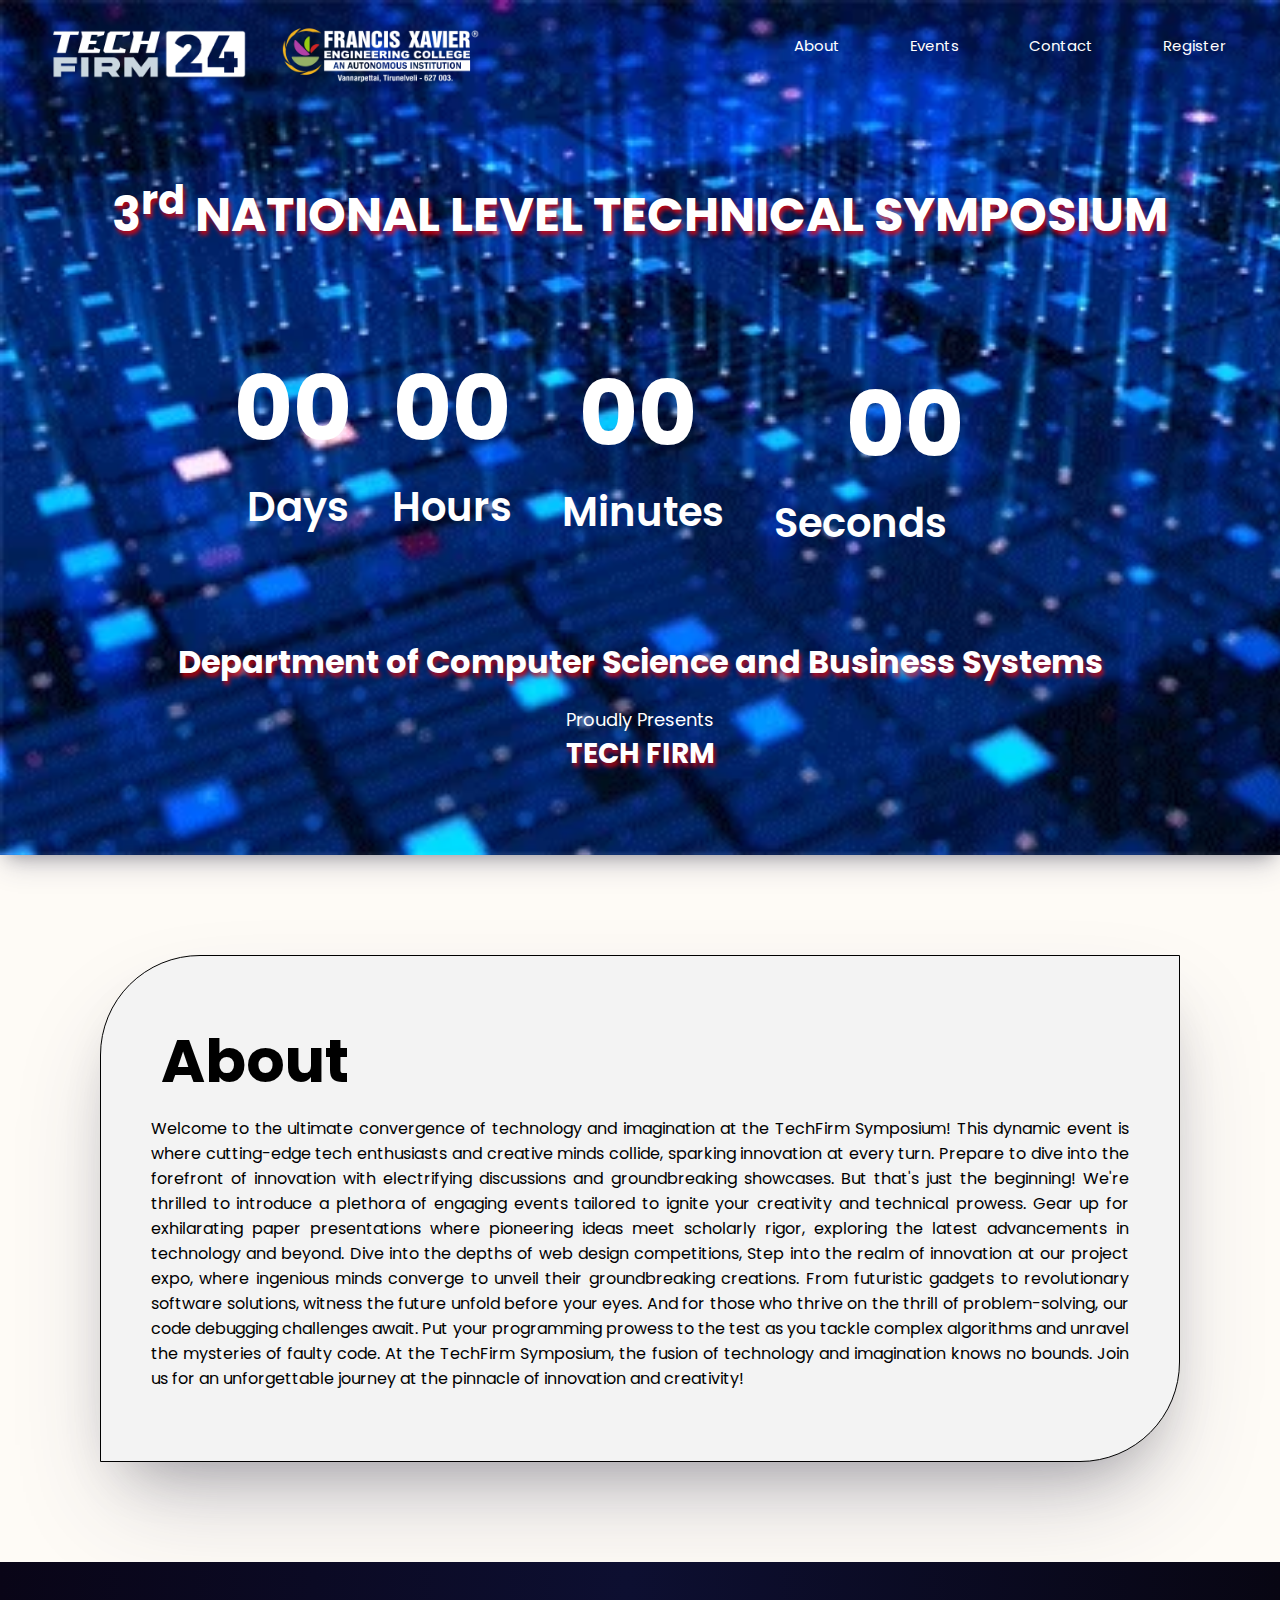
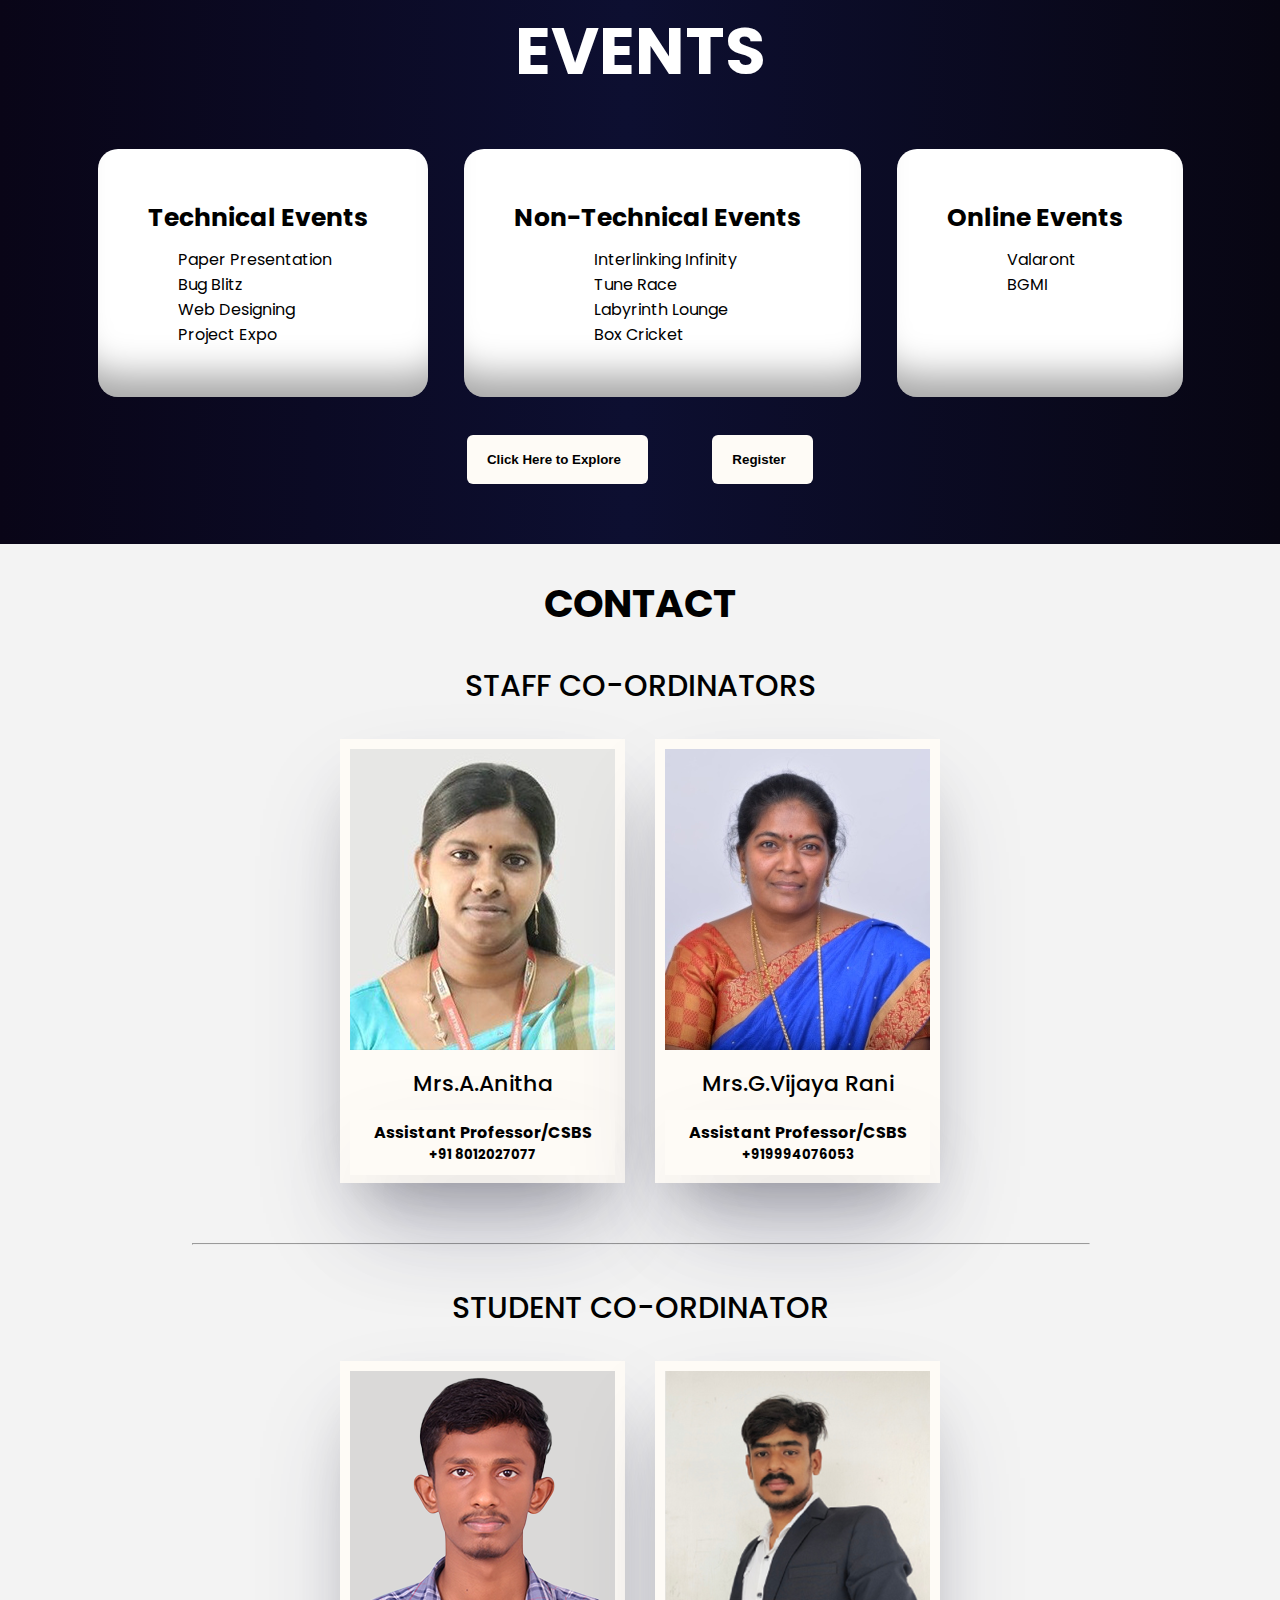
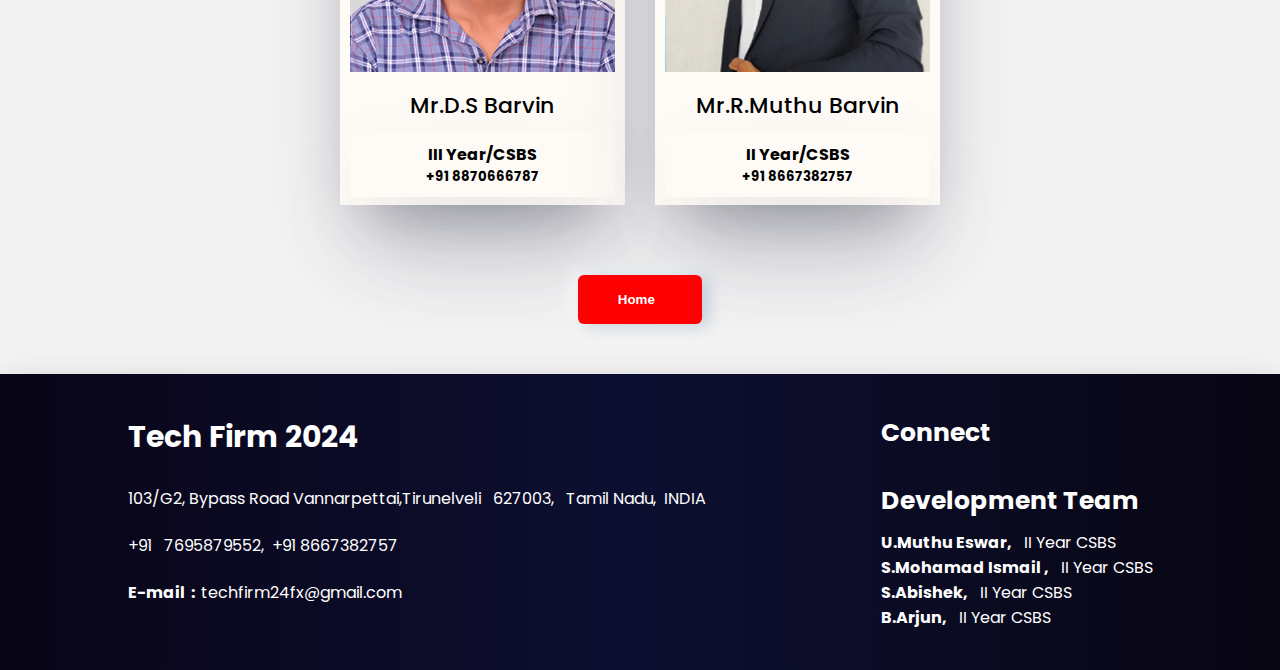
<file: Tech/index.html>
<!DOCTYPE html>
<html lang="en">

<head>
    <meta charset="UTF-8">
    <meta name="viewport" content="width=device-width, initial-scale=1.0">
    <title>TechFirm 24</title>
    <link rel="stylesheet" href="style.css">

    <!--Poppins Link-->
    <link rel="preconnect" href="https://fonts.googleapis.com">
    <link rel="preconnect" href="https://fonts.gstatic.com" crossorigin>
    <link
        href="https://fonts.googleapis.com/css2?family=Poppins:ital,wght@0,100;0,200;0,300;0,400;0,500;0,600;0,700;0,800;0,900;1,100;1,200;1,300;1,400;1,500;1,600;1,700;1,800;1,900&display=swap"
        rel="stylesheet">
    <!--Font cdn Link-->
    <link rel="stylesheet" href="https://cdnjs.cloudflare.com/ajax/libs/font-awesome/6.5.1/css/all.min.css"
        integrity="sha512-DTOQO9RWCH3ppGqcWaEA1BIZOC6xxalwEsw9c2QQeAIftl+Vegovlnee1c9QX4TctnWMn13TZye+giMm8e2LwA=="
        crossorigin="anonymous" referrerpolicy="no-referrer" />

    <link rel="icon" href="Images/Icon.png">

    <!--Aos-->
    <link href="https://unpkg.com/aos@2.3.1/dist/aos.css" rel="stylesheet">

</head>

<body>
    <section class="headpart" id="ss">
        <nav class="navbar">
            <div>
                <img class="logo" src="Images/TF Small 150x42.png" alt="fxlogo">

                <img class="logo" src="Images/FXECSmall.png" alt="fxlogo">
            </div>
            <div class="indexes">
                <p><a href="#section1">About</a></p>
                <p><a href="#section2">Events</a></p>
                <p><a href="#section3">Contact</a></p>
                <p><a href="register.html">Register</a></p>
            </div>
            <div class="menu" onclick="op()">
                <p><i class="fa-solid fa-bars"></i></p>
            </div>
        </nav>
        <section class="side" onclick="clos()">
            <div class="xbar" onclick="clos()">
                <p id="x"><i class="fa-solid fa-xmark"></i></p>
            </div>
            <div class="side-index">

                <p><a href="#">Home</a></p>
                <p><a href="#section1">About</a></p>
                <p><a href="#section2">Events</a></p>
                <p><a href="#section3">Contact</a></p>
                <p id="new"><a href="register.html">Register</a></p>

            </div>

        </section>

        <section class="part2">
            <div class="tit">
                <h1>3<sup>rd</sup> NATIONAL LEVEL TECHNICAL SYMPOSIUM</h1>
            </div>
            <div class="launch_time">
                <div class="sub">
                    <p id="days">00</p>
                    <span>&nbsp;Days</span>
                </div>
                <div class="sub">
                    <p id="hours">00</p>
                    <span>Hours</span>
                </div>
                <div class="sub">
                    <p id="minutes">00</p>
                    <span> &nbsp;Minutes</span>
                </div>
                <div class="sub">
                    <p id="seconds">00</p>
                    <span>&nbsp;Seconds</span>
                            
                </div>
            </div><br>

            <div class="mention">

                <h1 id="mains">Department of Computer Science and Business Systems</h1>
                <p>Proudly Presents</p>
                <h1 id="main">TECH FIRM</h1>
            </div>
        </section>
    </section>

    <section class="About" id="section1">
        <div class="for_abt">
            <h1>About</h1>
            <p>Welcome to the ultimate convergence of technology and imagination at the TechFirm Symposium! This dynamic
                event is
                where cutting-edge tech enthusiasts and creative minds collide, sparking innovation at every turn.
                Prepare to dive
                into the forefront of innovation with electrifying discussions and groundbreaking showcases. But that's
                just the
                beginning! We're thrilled to introduce a plethora of engaging events tailored to ignite your creativity
                and technical
                prowess. Gear up for exhilarating paper presentations where pioneering ideas meet scholarly rigor,
                exploring the
                latest advancements in technology and beyond. Dive into the depths of web design competitions, Step into
                the
                realm of innovation at our project expo, where ingenious minds converge to unveil their groundbreaking
                creations.
                From futuristic gadgets to revolutionary software solutions, witness the future unfold before your eyes.
                And for
                those who thrive on the thrill of problem-solving, our code debugging challenges await. Put your
                programming prowess
                to the test as you tackle complex algorithms and unravel the mysteries of faulty code. At the TechFirm
                Symposium,
                the fusion of technology and imagination knows no bounds. Join us for an unforgettable journey at the
                pinnacle of
                innovation and creativity!</p>
        </div>

    </section>

    <section class="dum" id="section2">
        <div class="evnt">
            <h1>EVENTS</h1>
        </div>
        <section class="part3">
            <div class="tech">
                <h1>Technical Events &nbsp;<i class="fa-solid fa-microchip"></i></h1>
                <p>Paper Presentation</p>
                <p>Bug Blitz</p>
                <p>Web Designing</p>
                <p>Project Expo</p>
            </div>
            <div class="non-tech">
                <h1> Non-Technical Events &nbsp;<i class="fa-solid fa-music"></i></h1>
                <p>Interlinking Infinity</p>
                <p>Tune Race</p>
                <p>Labyrinth Lounge</p>
                <p>Box Cricket</p>
            </div>
            <div class="online">
                <h1>Online Events &nbsp;<i class="fa-solid fa-gamepad"></i></h1>
                <p>Valaront</p>
                <p>BGMI</p>
                <p> &nbsp;</p>
                <p> &nbsp;</p>


            </div>
        </section>
        <div class="btn2">
            <a href="event.html"><button class="b">Click Here to Explore &nbsp;<i
                        class="fa-solid fa-arrow-right"></i></button></a>
            <a href="register.html"> <button class="bb">Register &nbsp;<i
                        class="fa-solid fa-arrow-right"></i></button></a>
        </div>




    </section>
    <section class="contact" id="section3">
        <h1>CONTACT</h1>
        <h2>STAFF CO-ORDINATORS</h2>
        <div class="staff">
            <div class="anitha_mam">
                <img src="Images/anitha.png" alt="Mam1">
                <h2>Mrs.A.Anitha</h2>
                <div>
                    <h4>Assistant Professor/CSBS</h4>
                    <h5>+91 8012027077</h5>
                </div>
            </div>
            <div class="vj_mam">
                <img src="Images/vijayarani.jpeg" alt="Mam2">
                <h2>Mrs.G.Vijaya Rani </h2>
                <div>
                    <h4>Assistant Professor/CSBS</h4>
                    <h5>+919994076053</h5>
                </div>
            </div>
        </div>
        <hr>
        <div class="std">
            <h2>STUDENT CO-ORDINATOR</h2>
        </div>
        <div class="staffs">
            <div class="anitha_mam">
                <img src="Images/barvin ds cropped.png" alt="Senior">
                <h2>Mr.D.S Barvin</h2>
                <div>
                    <h4>III Year/CSBS</h4>
                    <h5>+91 8870666787</h5>
                </div>
            </div>
            <div class="vj_mam">
                <img src="Images/barvin cropped.png" alt="barvin">
                <h2>Mr.R.Muthu Barvin </h2>
                <div>
                    <h4>II Year/CSBS</h4>
                    <h5>+91 8667382757</h5>
                </div>
            </div>
        </div>

    </section>
    <div class="btn3 " style="background-color: rgb(243, 243, 243);">
        <a href="#ss"> <button class="b" type="button">Home&nbsp;&nbsp;<i class="fa-solid fa-arrow-up"></i></button></a>

    </div>

    <footer>

        <section class="foot">
            <div class="loc">
                <h2>Tech Firm 2024</h2>
                <div>
                    <p class="ww"><i class="fa-solid fa-location-dot"></i></p>
                    <p class="ww">103/G2,&nbsp;Bypass Road Vannarpettai,Tirunelveli &nbsp; 627003, &nbsp; Tamil Nadu,
                        &nbsp;INDIA </p>
                </div>
                <div>
                    <p class="ww"><i class="fa-solid fa-phone"></i></p>
                    <p class="ww">+91 &nbsp; 7695879552,&nbsp; +91&nbsp;8667382757</p>
                </div>
                <div>
                    <p class="ww"><i class="fa-solid fa-envelope"></i></p>
                    <p class="ww"><strong>E-mail &nbsp;: &nbsp;</strong>techfirm24fx@gmail.com</p>
                </div>
            </div>
            <div class="follow">
                <h3>Connect</h3>
                <div class="fme">
                    <div>
                        <p><a href="https://discord.gg/RhN64DMdXB" target="_blank" class="ee"><i
                                    class="fa-brands fa-discord"></i></a></p>
                    </div>
                    <div>
                        <p><a href="https://www.instagram.com/tech_firm_2k24/" target="_blank" class="ee"><i
                                    class="fa-brands fa-instagram"></i></a></p>
                    </div>

                </div>
                <div class="dp_team">
                    <h3>Development Team &nbsp; <i class="fa-solid fa-people-group"></i></h3>
                    <p><strong>U.Muthu Eswar,</strong> &nbsp; II Year CSBS</p>
                    <p><strong>S.Mohamad Ismail ,</strong> &nbsp; II Year CSBS</p>
                    <p><strong>S.Abishek,</strong> &nbsp; II Year CSBS</p>
                    <p><strong>B.Arjun,</strong> &nbsp; II Year CSBS</p>
                </div>
            </div>


        </section>
    </footer>













    <script src="jscript.js"></script>
    <script src="https://unpkg.com/aos@2.3.1/dist/aos.js"></script>
    <script>
        AOS.init();
    </script>
    <script>
        document.querySelectorAll('a[href^="#"]').forEach(anchor => {
            anchor.addEventListener('click', function (e) {
                e.preventDefault();

                const targetId = this.getAttribute('href').substring(1);
                const targetElement = document.getElementById(targetId);

                window.scrollTo({
                    top: targetElement.offsetTop,
                    behavior: 'smooth'

                });
            });
        });
    </script>

</body>

</html>
</file>
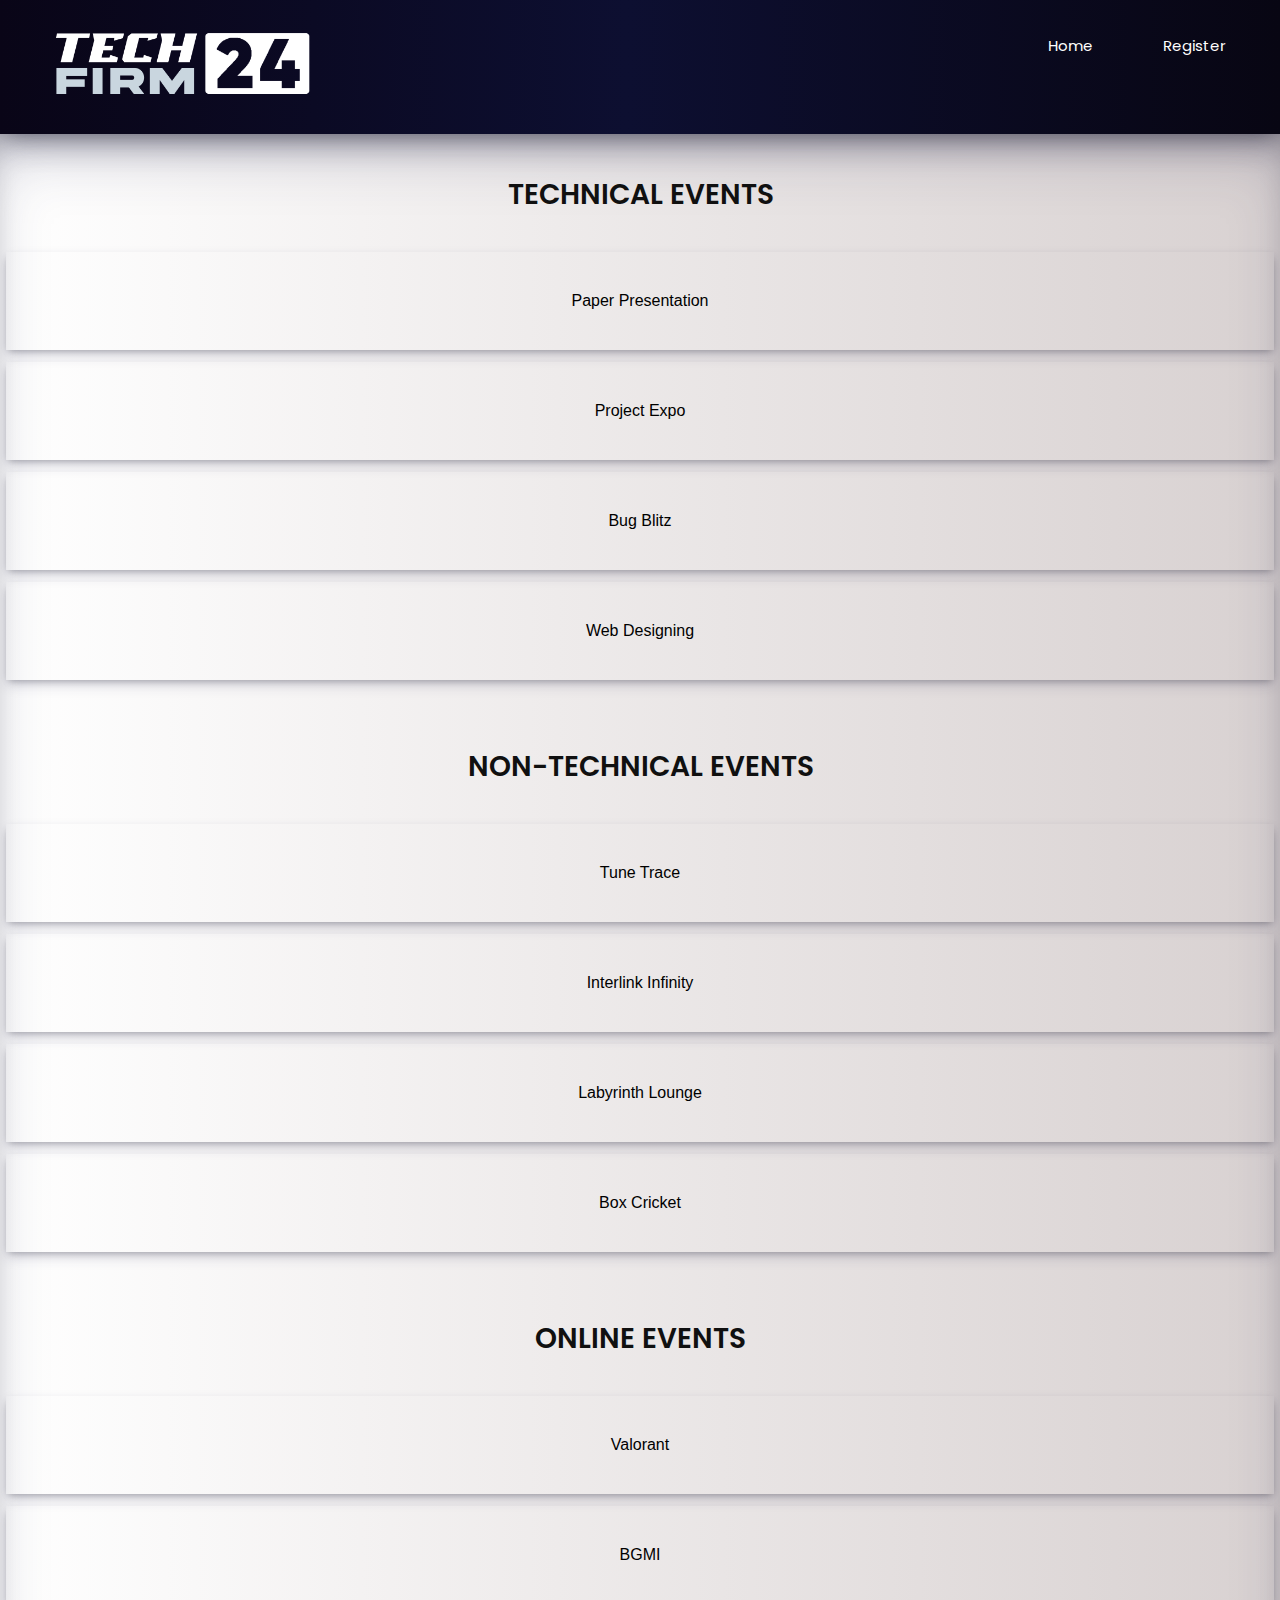
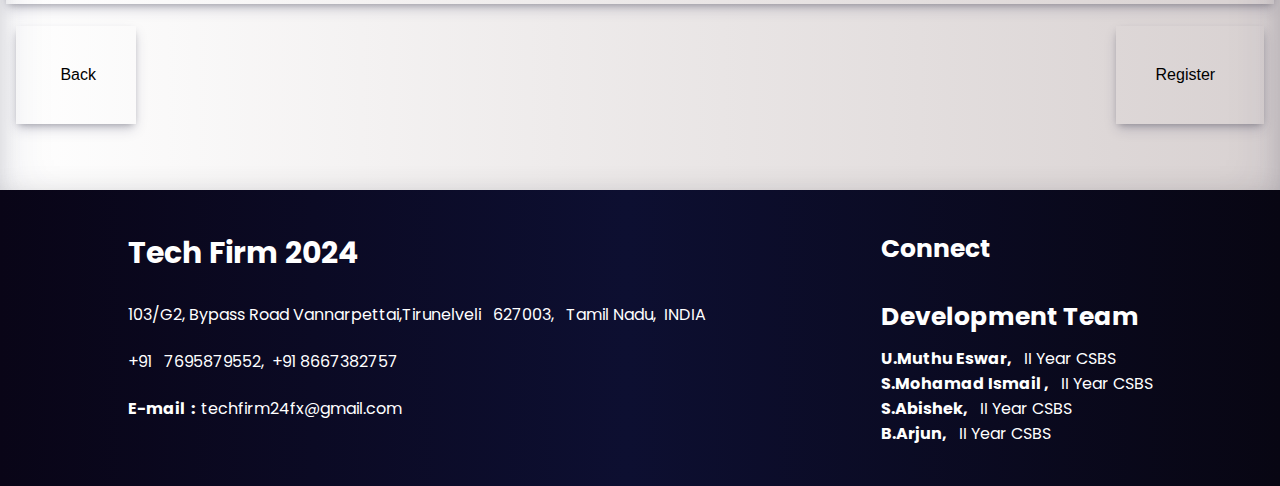
<file: Tech/event.html>
<!DOCTYPE html>
<html lang="en">

<head>
    <meta charset="UTF-8">
    <meta name="viewport" content="width=device-width, initial-scale=1.0">
    <title>TechFirm 24</title>
    <link rel="stylesheet" href="estyle.css">

    <!--Poppins Link-->
    <link rel="preconnect" href="https://fonts.googleapis.com">
    <link rel="preconnect" href="https://fonts.gstatic.com" crossorigin>
    <link
        href="https://fonts.googleapis.com/css2?family=Poppins:ital,wght@0,100;0,200;0,300;0,400;0,500;0,600;0,700;0,800;0,900;1,100;1,200;1,300;1,400;1,500;1,600;1,700;1,800;1,900&display=swap"
        rel="stylesheet">
    <!--Font cdn Link-->
    <link rel="stylesheet" href="https://cdnjs.cloudflare.com/ajax/libs/font-awesome/6.5.1/css/all.min.css"
        integrity="sha512-DTOQO9RWCH3ppGqcWaEA1BIZOC6xxalwEsw9c2QQeAIftl+Vegovlnee1c9QX4TctnWMn13TZye+giMm8e2LwA=="
        crossorigin="anonymous" referrerpolicy="no-referrer" />

    <link rel="icon" href="Images/Icon.png">

    <!--Aos-->
    <link href="https://unpkg.com/aos@2.3.1/dist/aos.css" rel="stylesheet">

</head>

<body>
    <section class="headpart">
        <nav class="navbar">
            <div>
                <img class="logo" src="Images/TF Small 150x42.png" alt="fxlogo">
            </div>
            <div class="indexes">
                <p><a href="index.html">Home</a></p>
            
          
           
                <p><a href="register.html">Register</a></p>
            </div>
            <div class="menu" onclick="op()">
                <p><i class="fa-solid fa-bars"></i></p>
            </div>
        </nav>
        <section class="side" onclick="clos()">
            <div class="xbar" onclick="clos()">
                <p id="x"><i class="fa-solid fa-xmark"></i></p>
            </div>
            <div class="side-index">

                <p><a href="index.html">Home</a></p>
         
           
                <p id="new"><a href="register.html">Register</a></p>

            </div>
        </section>
        
    </section>
    <section>
        <div class="popup">
          <div class="content">
            <div class="popup-close-btn">&times;</div>
            <h1></h1>
            <p></p>
            <br>
            <ol></ol>
            <br>
            
            <ul></ul>
          </div>
      
        </div>
        <div class="sa">
        <div class="center">
          <div class="event_type">
            <a> TECHNICAL EVENTS</a>
          </div>
          <button class="popup-open-btn"> Paper Presentation </button>
          <button class="popup-open-btn"> Project Expo </button>
          <button class="popup-open-btn"> Bug Blitz </button>
          <button class="popup-open-btn"> Web Designing </button>
          <br>
          <br>
          <div class="event_type">
            <a> NON-TECHNICAL EVENTS</a>
          </div>
          <button class="popup-open-btn"> Tune Trace</button>
          <button class="popup-open-btn"> Interlink Infinity </button>
          <button class="popup-open-btn"> Labyrinth Lounge </button>
          <button class="popup-open-btn"> Box Cricket </button>
          <br>
          <br>
          <div class="event_type">
            <a> ONLINE EVENTS</a>
          </div>
          <button class="popup-open-btn"> Valorant</button>
          <button class="popup-open-btn"> BGMI </button>
          <div class="eventnav">
          <a href="index.html"> <button class="ex"> <i class="fa-solid fa-arrow-left"></i>&nbsp;Back</button></a>
          <a href="register.html"> <button class="bb">Register &nbsp;<i class="fa-solid fa-arrow-right"></i></button></a>
        </div>
        </div></div>
        
      
      </section>


      <footer>

        <section class="foot">
            <div class="loc">
                <h2>Tech Firm 2024</h2>
                <div>
                    <p class="ww"><i class="fa-solid fa-location-dot"></i></p>
                    <p class="ww">103/G2,&nbsp;Bypass Road Vannarpettai,Tirunelveli &nbsp; 627003, &nbsp; Tamil Nadu,
                        &nbsp;INDIA </p>
                </div>
                <div>
                    <p class="ww"><i class="fa-solid fa-phone"></i></p>
                    <p class="ww">+91 &nbsp; 7695879552,&nbsp; +91&nbsp;8667382757</p>
                </div>
                <div>
                    <p class="ww"><i class="fa-solid fa-envelope"></i></p>
                    <p class="ww"><strong>E-mail &nbsp;: &nbsp;</strong>techfirm24fx@gmail.com</p>
                </div>
            </div>
            <div class="follow">
                <h3>Connect</h3>
                <div class="fme">
                    <div>
                        <p><a href="https://discord.gg/RhN64DMdXB" target="_blank" class="ee"><i
                                    class="fa-brands fa-discord"></i></a></p>
                    </div>
                    <div>
                        <p><a href="https://www.instagram.com/tech_firm_2k24/" target="_blank" class="ee"><i
                                    class="fa-brands fa-instagram"></i></a></p>
                    </div>

                </div>
                <div class="dp_team">
                    <h3>Development Team &nbsp; <i class="fa-solid fa-people-group"></i></h3>
                    <p><strong>U.Muthu Eswar,</strong> &nbsp; II Year CSBS</p>
                    <p><strong>S.Mohamad Ismail ,</strong> &nbsp; II Year CSBS</p>
                    <p><strong>S.Abishek,</strong> &nbsp; II Year CSBS</p>
                    <p><strong>B.Arjun,</strong> &nbsp; II Year CSBS</p>
                </div>
            </div>


        </section>
    </footer>











<script>
    var a = document.querySelector(".side")

function op(){
    console.log("A")
    a.style.left="0%"
}
function clos(){
    a.style.left='-53%'
}
document.addEventListener("DOMContentLoaded", function() {
    const buttons = document.querySelectorAll(".popup-open-btn");
  
    const data = [
      {
        title: "Paper Presentation",
        description: "Get ready to embark on a journey where the pulse of technology beats at its strongest, we have listed few topics for reference, but you're free to choose any topics related to computer science!",
        topics: "Distributed Computing, Generative AI, Internet Of Things, Natural Language Processing, Robotics, Cloud Based Applications",
        topics2: "Not limited to the above topics, Maximum of 2 members per team."
      },
      {
        title: "Project Expo",
        description: "Welcome to the heart of innovation! We proudly presents the Project Expo of Tech Firm, a showcase of cutting-edge projects that redefine the boundaries of technology. Join us in exploring a world where innovation meets real-world solutions.",
        topics: "",
        topics2: "Maximum of 2 members per team,Five minutes will be given for each to present their project to the jury, Working model or a product should be shown."
      },
      {
        title: "Bug Blitz",
        description: "Join Bug Blitz to become a bug-hunting expert! It's a fun challenge for all skill levels—whether you're a coding pro or just starting. Hunt for bugs, learn cool tricks, win prizes, and meet fellow coding enthusiasts.",
        topics: "C Programming, Python",
        topics2: "Adhere to the specified language for the challenge,Use provided codebase or problem statement,External resources other than provided materials are not allowed,Challenge has a time limit of 35 mins."
      }
      ,
      {
        title: "Web Designing",
        description: "Calling all web design enthusiasts! we are thrilled to welcome you all to the Web Design Challenge, where creativity meets technology. Get ready to showcase your skills.",
        topics: "HTML, CSS, JAVASCRIPT",
        topics2: "Maximum of 2 members per team,External resources other than provided materials are not allowed,Challenge has a time limit of 1 Hour."
      }
      ,
      {
        title: "Tune Trace",
        description: "Tune Trace is a fun filled event in TECHFIRM'24. This event is all about music. All music lovers are warmly welcomed to this event in TECHFIRM'24. Tune Trace is all about finding songs with the help of background music.",
        topics: "",
        topics2: "Maximum of 2 members per team,  Background music will be played,You have to find the initial lyrics of the song."
      }
      ,
      {
        title: "Interlink Infinity",
        description: "Explore INTERLINK INFINITY, a cool Connections Game that's not like your usual games. It's all about strategy, discovery, and making awesome connections. Dive in for a fun and brainy gaming experience!",
        topics: "",
        topics2: "Maximum of 2 members per team, Collections of images will be given as clues, You have to connect the clues and find the right word."
      }
      ,
      {
        title: "Labyrinth Lounge",
        description: "Are you ready to hunt the treasure?, the go-to spot for fun puzzles, quizzes, Sudoku, and more! Get ready for a journey that challenges your brain, tests your smarts, and rewards your cleverness.",
        topics: "",
        topics2: "Maximum of 2 members per team, Hint about the treasure will be given,you're not allowed to refer anyone on the campus about the clues."
      }
      ,
      {
        title: "Box Cricket",
        description: "Box Cricket offers an electrifying twist to the traditional game of cricket, blending the excitement of the sport with the strategic intensity of solo play.",
        topics: "",
        topics2: "Solo, One Pitch out, The ball should not leave the restricted area, 3 misses and you're out."
      }
      ,
      {
        title: "Valorant",
        description: "FPS Tactical Shooter by Riot Games, doesn't matter if you're in plastic rank or radiant, all are welcomed you can bring your own team or use our discord server to find team mates.",
        topics: "First Place Prize : 800, Second PLace Prize : 400 , Most Kills Prize : 200",
        topics2: "Registration Fee: 200 Per Team, The team leader must join the discord server,https://discord.gg/RhN64DMdXB, There will be waiting time of 10 mins after the scheduled time, All matches will be eliminators, 22 March - Qualifiers, 23 March - Semi-Finals | Finals , Match schedule will be sent to the respective leaders, Mostly after evening 6 PM,Note : Online events have separate registration forms, Contact : 7695879552 "
      }
      ,
      {
        title: "BGMI",
        description: "",
        topics: "First Place Prize : 300, Second PLace Prize : 200 , Most Kills Prize : 100",
        topics2: "Registration Fee: 40 Per Team,Duo Classic Match, Room Code and Password will be given through Whatsapp group, Erangel, Note : Online events have separate registration forms,Contact : 7695879552."
      }
      
    ];
  
    buttons.forEach((button, index) => {
      button.addEventListener("click", function() {
        const popup = document.querySelector(".popup");
        const content = popup.querySelector(".content");
  
        content.querySelector("h1").textContent = data[index].title;
        content.querySelector("p").textContent = data[index].description;
  
        const topicsList = content.querySelector("ol");
        topicsList.innerHTML = '';
  
        const topics = data[index].topics.split(',');
        if (topics.length > 0 && topics[0] !== "") {
          topics.forEach(topic => {
            const listItem = document.createElement('li');
            listItem.textContent = topic.trim(); 
            topicsList.appendChild(listItem);
          });
        }
  
        const topics1List = content.querySelector("ul");
        topics1List.innerHTML = ''; 
  
        const topics2 = data[index].topics2.split(',');
        if (topics2.length > 0 && topics2[0] !== "") {
          topics2.forEach(topic => { 
            const listItem = document.createElement('li');
            listItem.textContent = topic.trim(); 
            topics1List.appendChild(listItem); 
          });
        }
  
  
        document.body.style.overflow = "hidden";
  
        popup.classList.add("active");
  
        const closeButton = document.querySelector(".popup-close-btn");
        closeButton.textContent = "×";
        closeButton.addEventListener("click", function() {
          popup.classList.remove("active");
  
          document.body.style.overflow = "auto";
        });
      });
    });
  });
  
</script>
</body>

</html>
</file>
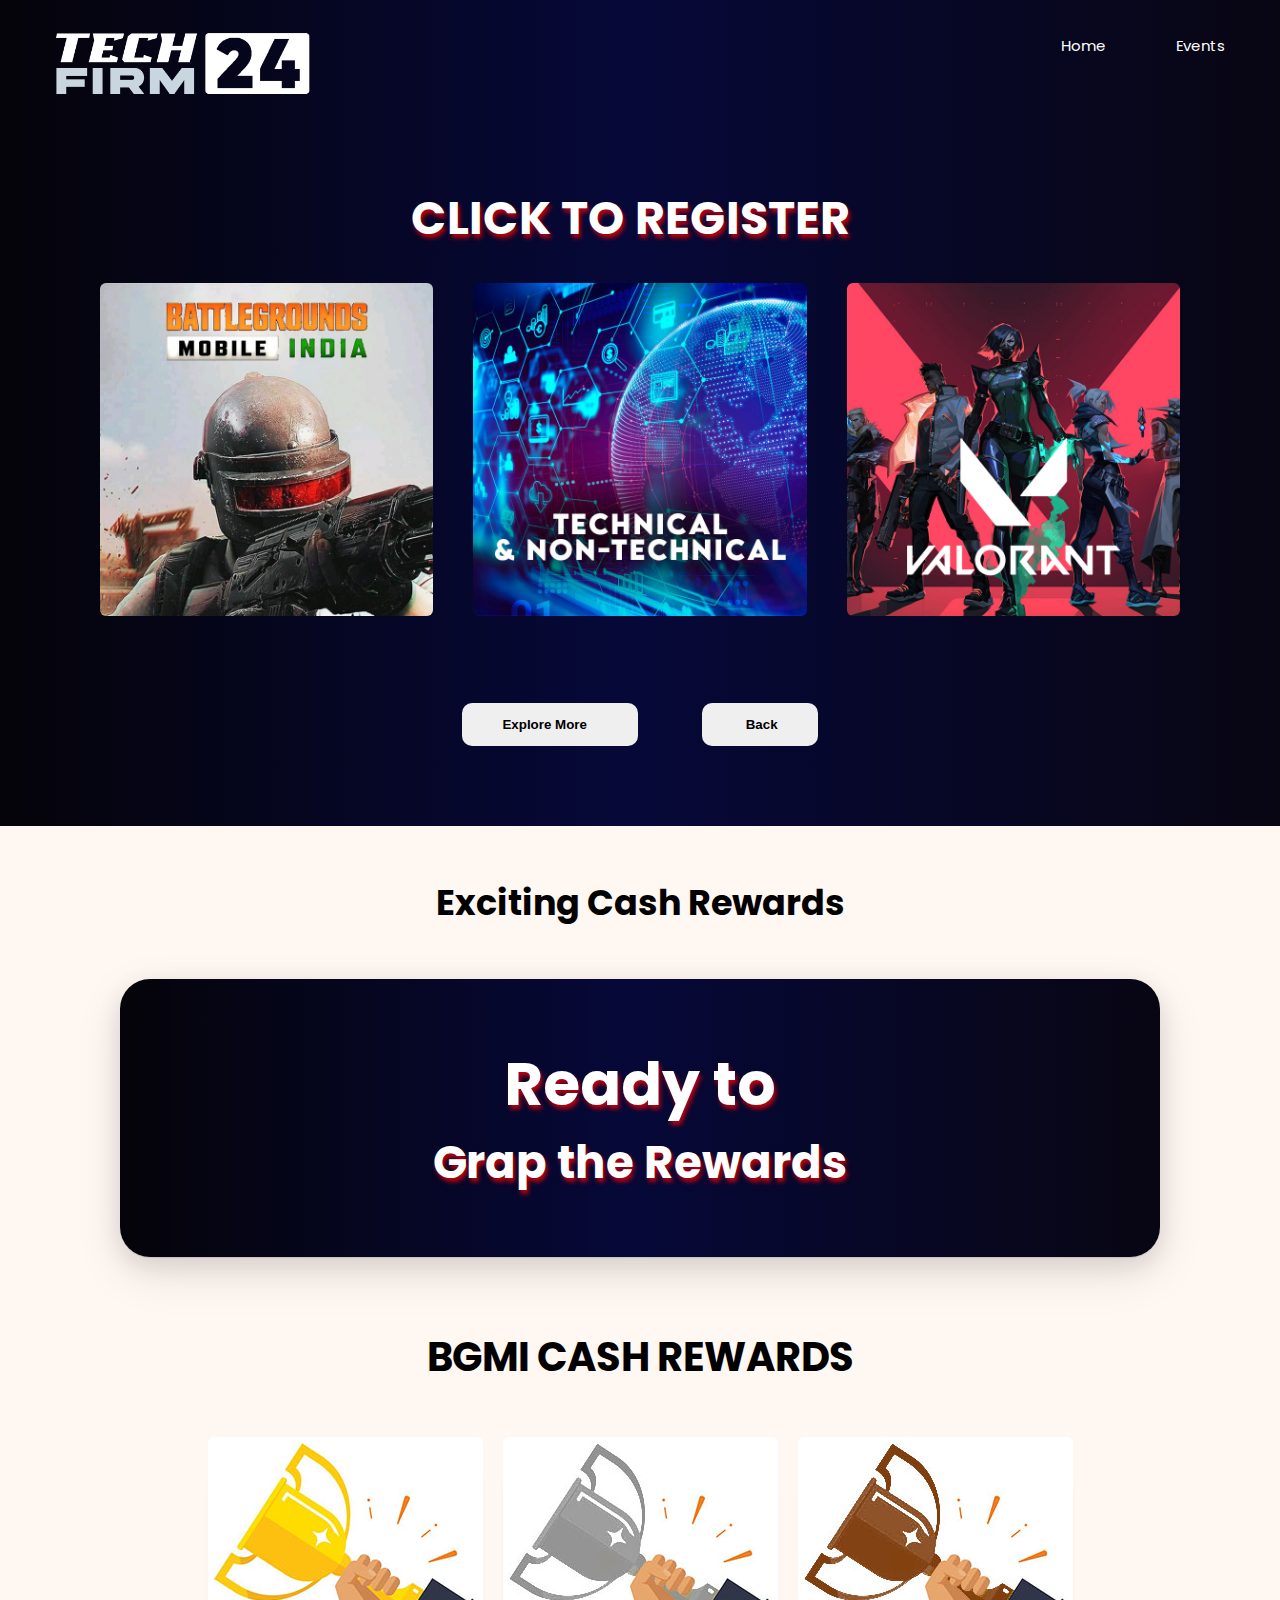
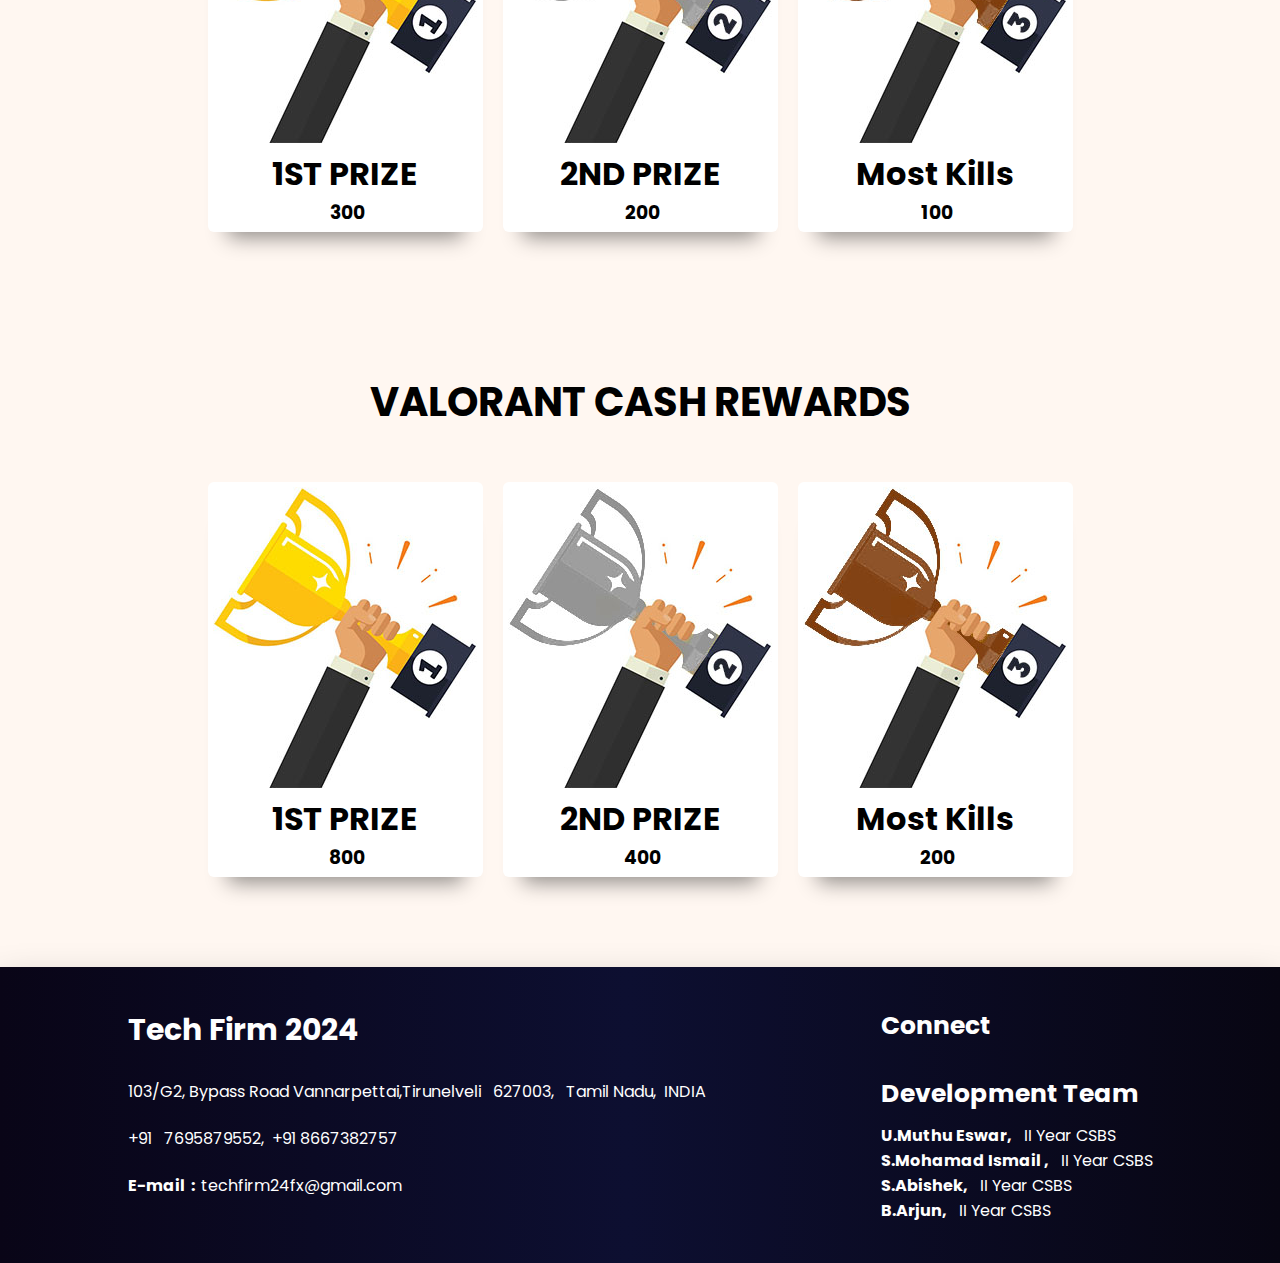
<file: Tech/register.html>
<!DOCTYPE html>
<html lang="en">

<head>
    <meta charset="UTF-8">
    <meta name="viewport" content="width=device-width, initial-scale=1.0">
    <title>TechFirm 24</title>
    <link rel="stylesheet" href="style2.css">

    <!--Poppins Link-->
    <link rel="preconnect" href="https://fonts.googleapis.com">
    <link rel="preconnect" href="https://fonts.gstatic.com" crossorigin>
    <link
        href="https://fonts.googleapis.com/css2?family=Poppins:ital,wght@0,100;0,200;0,300;0,400;0,500;0,600;0,700;0,800;0,900;1,100;1,200;1,300;1,400;1,500;1,600;1,700;1,800;1,900&display=swap"
        rel="stylesheet">
    <!--Font cdn Link-->
    <link rel="stylesheet" href="https://cdnjs.cloudflare.com/ajax/libs/font-awesome/6.5.1/css/all.min.css"
        integrity="sha512-DTOQO9RWCH3ppGqcWaEA1BIZOC6xxalwEsw9c2QQeAIftl+Vegovlnee1c9QX4TctnWMn13TZye+giMm8e2LwA=="
        crossorigin="anonymous" referrerpolicy="no-referrer" />

    <link rel="icon" href="Images/Icon.png">

    <!--Aos-->
    <link href="https://unpkg.com/aos@2.3.1/dist/aos.css" rel="stylesheet">

</head>

<body>
    <section class="headpart">
        <nav class="navbar">
            <div>
                <img class="logo" src="Images/TF Small 150x42.png" alt="logo">
            </div>
            <div class="indexes">
                <p><a href="index.html">Home</a></p>
                <p><a href="event.html">Events</a></p>
             
            </div>
            <div class="menu" onclick="op()">
                <p><i class="fa-solid fa-bars"></i></p>
            </div>
        </nav>
        <section class="side" onclick="clos()">
            <div class="xbar" onclick="clos()">
                <p id="x"><i class="fa-solid fa-xmark"></i></p>
            </div>
            <div class="side-index">

                <p><a href="index.html">Home</a></p>
                <p><a href="event.html">Events</a></p>
            

            </div>
        </section>
        <section class="bbbb">
        <section class="reg_page">
            <div class="reg_title">
                <h1>CLICK TO REGISTER &nbsp;<i class="fa-solid fa-arrow-down"></i></h1>
            </div>
            <div class="eventsLink">
                <div class="abc">
                    <p><a href="https://forms.gle/rSxtR5TstN8LWc8NA" target="_blank"><img src="Images/bgmi.jpg" alt="bgmi"></a></p>
                    <p> <a href="https://forms.gle/MsdXMuPa4Za2bZ7FA" target="_blank"><img src="Images/tech.jpg" alt="tech"></a></p>
                    <p><a href="https://forms.gle/qr5kqXi3aTPKwXid7" target="_blank"><img src="Images/valorant.jpg" alt="val"></a></p>
                </div>
            </div>
        </section>
        <section class="btns">
            <div class="ggs">
              <a href="event.html"><button class="ex">Explore More &nbsp;&nbsp;<i class="fa-solid fa-angle-up"></i></button></a>  
               <a href="index.html"> <button class="ex"> <i class="fa-solid fa-arrow-left"></i>&nbsp;Back</button></a>
            </div>
        </section>
    </section>

    </section>
    
    <section class="prize">


        <div class="jj">
            <h1 class="hh"> Exciting Cash Rewards</h1>
        </div>

        <div class="ex_pr">
            <div>
                <h1>Ready to </h1>
                <h2>Grap the Rewards</h2>
            </div>
        </div>
        <div class="bgm">
            <h1>BGMI CASH REWARDS</h1>
        </div>
        <div class="pool2">

            <div class="p2"  >
                <img src="Images/gold.jpg" alt="2nd">
                <h1>1ST PRIZE</h1>
                <h3><i class="fa-solid fa-indian-rupee-sign"></i>&nbsp;300</h3>
            </div>


            <div class="p2">
                <img src="Images/silver.jpg" alt="1st">
                <h1>2ND PRIZE</h1>
                <h3><i class="fa-solid fa-indian-rupee-sign"></i>&nbsp;200</h3>
            </div>


            <div class="p2"  >
                <img src="Images/bronze.jpg" alt="3rd">
                <h1>Most Kills</h1>
                <h3><i class="fa-solid fa-indian-rupee-sign"></i>&nbsp;100</h3>
            </div>
        </div>
<!--pool2-->
<div class="val">
    <h1>VALORANT CASH REWARDS</h1>
</div>
        <div class="pool2">

            <div class="p2">
                <img src="Images/gold.jpg" alt="1st">
                <h1>1ST PRIZE</h1>
                <h3><i class="fa-solid fa-indian-rupee-sign"></i>&nbsp;800</h3>
            </div>

            <div class="p2" >
                <img src="Images/silver.jpg" alt="2nd">
                <h1>2ND PRIZE</h1>
                <h3><i class="fa-solid fa-indian-rupee-sign"></i>&nbsp;400</h3>
            </div>


           

            <div class="p2" >
                <img src="Images/bronze.jpg" alt="3rd">
                <h1>Most Kills</h1>
                <h3><i class="fa-solid fa-indian-rupee-sign"></i>&nbsp;200</h3>
            </div>
        </div>
    </section>













    <footer>

        <section class="foot">
            <div class="loc">
                <h2>Tech Firm 2024</h2>
                <div>
                    <p class="ww"><i class="fa-solid fa-location-dot"></i></p>
                    <p class="ww">103/G2,&nbsp;Bypass Road Vannarpettai,Tirunelveli &nbsp; 627003, &nbsp; Tamil Nadu,
                        &nbsp;INDIA </p>
                </div>
                <div>
                    <p class="ww"><i class="fa-solid fa-phone"></i></p>
                    <p class="ww">+91 &nbsp; 7695879552,&nbsp; +91&nbsp;8667382757</p>
                </div>
                <div>
                    <p class="ww"><i class="fa-solid fa-envelope"></i></p>
                    <p class="ww"><strong>E-mail &nbsp;: &nbsp;</strong>techfirm24fx@gmail.com</p>
                </div>
            </div>
            <div class="follow">
                <h3>Connect</h3>
                <div class="fme">
                    <div>
                        <p><a href="https://discord.gg/RhN64DMdXB" target="_blank" class="ee"><i class="fa-brands fa-discord"></i></a></p>
                    </div>
                    <div>
                        <p><a href="https://www.instagram.com/tech_firm_2k24/" target="_blank" class="ee"><i class="fa-brands fa-instagram"></i></a></p>
                    </div>
              
                </div>
                <div class="dp_team">
                    <h3>Development Team &nbsp; <i class="fa-solid fa-people-group"></i></h3>
                    <p><strong>U.Muthu Eswar,</strong> &nbsp; II Year CSBS</p>
                    <p><strong>S.Mohamad Ismail ,</strong> &nbsp; II Year CSBS</p>
                    <p><strong>S.Abishek,</strong> &nbsp; II Year CSBS</p>
                    <p><strong>B.Arjun,</strong> &nbsp; II Year CSBS</p>
                </div>
            </div>
            

        </section>
    </footer>













    <script src="https://unpkg.com/aos@2.3.1/dist/aos.js"></script>
    <script>
        AOS.init();
      </script>
    <script src="jscript.js"></script>

</body>

</html>
</file>
<file: Tech/style.css>
* {
    margin: 0px;
    padding: 0px;
}

body {
    font-family: "Poppins", sans-serif;
    font-weight: 400;
    font-style: normal;
    background-color: #FEFBF6;


}


.headpart {
    background-image: url(Images/TechGIF3.webp);

    background-size: cover;
    box-shadow: rgba(50, 50, 93, 0.25) 0px 13px 27px -5px, rgba(0, 0, 0, 0.3) 0px 8px 16px -8px;

}

.navbar {
    padding: 25px;
    display: flex;
    justify-content: space-between;


}

.logo {
    margin-left: 20px;
    width: 27%;

}

.indexes {
    display: flex;
    gap: 70px;
    margin-right: 0px;
    padding-top: 9px;
    font-size: 15px;
    margin-right: 30px;
}

.indexes a {
    text-decoration: none;
    color: white;

}

.indexes a:hover {
    color: rgb(255, 0, 0);
}

.menu {
    color: white;
    font-size: 20px;
    padding: 8px;
    display: none;
}

.xbar i {
    color: rgb(0, 0, 0);
    font-size: 25px;
    padding-bottom: 19px;
    text-align: right;
    margin-right: 5px;
}

.side {
    position: fixed;
    width: 40%;
    height: 100%;
    top: 0%;
    left: -53%;
    background-color: aliceblue;
    padding: 20px;
    transition: 1s;
    display: none;
    box-shadow: rgba(0, 0, 0, 0.17) 0px -23px 25px 0px inset, rgba(0, 0, 0, 0.15) 0px -36px 30px 0px inset, rgba(0, 0, 0, 0.1) 0px -79px 40px 0px inset, rgba(0, 0, 0, 0.06) 0px 2px 1px, rgba(0, 0, 0, 0.09) 0px 4px 2px, rgba(0, 0, 0, 0.09) 0px 8px 4px, rgba(0, 0, 0, 0.09) 0px 16px 8px, rgba(0, 0, 0, 0.09) 0px 32px 16px;
}

.side-index a {
    text-decoration: none;
    font-size: 20px;
    font-weight: 550;
    color: rgb(0, 0, 0);
}

.side-index p {
    margin-bottom: 20px;
}

#x {
    text-align: right;
}

.part2 {
    color: white;
}

.tit {
    color: white;
    font-size: 24px;
    text-align: center;
    margin-top: 25px;
    padding-top: 30px;
    text-shadow: 2px 4px 4px rgba(255, 0, 0, 0.708);
}

.launch_time {
    display: flex;
    justify-content: center;
    border-radius: 3px;
    color: black;
    margin-top: 58px;
    font-size: 40px;


}

.launch_time div {
    margin: 20px;
    color: white;
    text-align: center;


}

.launch_time p {
    font-size: 80px;
    font-weight: 700;
    color: white;
    text-align: center;
}

.sub p {
    font-size: 90px;
    text-align: center;
    color: rgb(255, 255, 255);
    margin-top: 10%;
    transition: 0.3s;
    transition: 0.3s;
    animation: h1 5000ms infinite;
    text-shadow: 0 0 10px rgb(253, 181, 37),
        0 0 20px rgb(253, 181, 37),
        0 0 40px rgb(253, 181, 37),
        0 0 80px rgb(253, 181, 37),
        0 0 120px rgb(253, 181, 37),
        0 0 110px rgb(253, 181, 37),

}

@keyframes h1 {
    20% {
        text-shadow: 0 0 10px rgb(47, 0, 255),
            0 0 20px rgb(47, 0, 255),
            0 0 40px rgb(47, 0, 255),
            0 0 80px rgb(47, 0, 255),
            0 0 120px rgb(47, 0, 255),
            0 0 110px rgb(47, 0, 255);
    }

    40% {
        text-shadow: 0 0 10px rgb(60, 255, 0),
            0 0 20px rgb(60, 255, 0),
            0 0 40px rgb(60, 255, 0),
            0 0 80px rgb(60, 255, 0),
            0 0 120px rgb(60, 255, 0),
            0 0 110px rgb(60, 255, 0);
    }

    60% {
        text-shadow: 0 0 10px rgb(0, 204, 255),
            0 0 20px rgb(0, 204, 255),
            0 0 40px rgb(0, 204, 255),
            0 0 80px rgb(0, 204, 255),
            0 0 120px rgb(0, 204, 255),
            0 0 110px rgb(0, 204, 255);
    }

    80% {
        text-shadow: 0 0 10px rgb(255, 251, 0),
            0 0 20px rgb(255, 251, 0),
            0 0 40px rgb(255, 251, 0),
            0 0 80px rgb(255, 251, 0),
            0 0 120px rgb(255, 251, 0),
            0 0 110px rgb(255, 251, 0);
    }

    100% {
        text-shadow: 0 0 10px rgb(255, 0, 212),
            0 0 20px rgb(255, 0, 212),
            0 0 40px rgb(255, 0, 212),
            0 0 80px rgb(255, 0, 212),
            0 0 120px rgb(255, 0, 212),
            0 0 110px rgb(255, 0, 212);
    }
}



span {
    font-weight: 600;

}

.mention {
    text-align: center;
    margin-top: 40px;
    font-size: 18px;
    font-weight: 400;
    padding-bottom: 80px;
}

#main {
    font-size: 28px;
    text-shadow: 2px 4px 4px rgba(255, 0, 0, 0.708);
}

#mains {
    font-size: 32px;
    text-shadow: 2px 4px 4px rgba(255, 0, 0, 0.708);
    margin-bottom: 20px;
}



.logo3 {
    width: 30%;
    height: auto;
    background-color: #ffffff;
    padding: 30px;
    margin-top: 30px;
    border-top-left-radius: 30px;
    border-bottom-right-radius: 30px;
    box-shadow: rgba(0, 0, 0, 0.123) 0px -23px 25px 0px inset, rgba(0, 0, 0, 0.087) 0px -36px 30px 0px inset, rgba(0, 0, 0, 0.041) 0px -79px 40px 0px inset, rgba(0, 0, 0, 0.06) 0px 2px 1px, rgba(0, 0, 0, 0.09) 0px 4px 2px, rgba(0, 0, 0, 0.09) 0px 8px 4px, rgba(0, 0, 0, 0.09) 0px 16px 8px, rgba(0, 0, 0, 0.046) 0px 32px 16px;

}

.for_abt {
    margin: 100px;
    margin-bottom: 100px;
    padding: 50px;
    border: 1px solid black;
    background-color: rgb(243, 243, 243);
    border-top-left-radius: 100px;
    border-bottom-right-radius: 100px;
    box-shadow: rgba(50, 50, 93, 0.25) 0px 50px 100px -20px, rgba(0, 0, 0, 0.3) 0px 30px 60px -30px;
}

.for_abt h1 {
    font-size: 60px;
    margin: 10px;
}

.for_abt p {
    text-align: justify;
    padding-bottom: 20px;
}

.dum {
    background: rgb(9, 5, 23);
    background: -moz-linear-gradient(90deg, rgba(9, 5, 23, 1) 0%, rgba(13, 15, 49, 1) 49%, rgba(8, 6, 19, 1) 100%);
    background: -webkit-linear-gradient(90deg, rgba(9, 5, 23, 1) 0%, rgba(13, 15, 49, 1) 49%, rgba(8, 6, 19, 1) 100%);
    background: linear-gradient(90deg, rgba(9, 5, 23, 1) 0%, rgba(13, 15, 49, 1) 49%, rgba(8, 6, 19, 1) 100%);
    filter: progid:DXImageTransform.Microsoft.gradient(startColorstr="#090517", endColorstr="#080613", GradientType=1);
    color: white;
    padding-bottom: 30px;
}

.evnt {
    font-size: 33px;
    text-align: center;
    padding: 40px;
}

.part3 {
    display: flex;
    justify-content: center;
    gap: 20px;
    align-items: center;

}

.part3 div {
    color: #000000;
    background-color: #ffffff;
    padding: 50px;
    margin: 8px;
    border-radius: 20px;
    box-shadow: rgba(0, 0, 0, 0.35) 0px -50px 36px -28px inset;
}

.tech h1 {
    font-size: 25px;
    padding-bottom: 10px;
}

.tech p {
    padding-left: 30px;
}

.non-tech h1 {
    font-size: 25px;
    padding-bottom: 10px;
}

.non-tech p {
    padding-left: 80px;
}

.online h1 {
    font-size: 25px;
    padding-bottom: 10px;
}

.online p {
    padding-left: 60px;

}

.part3 i {
    color: red
}




.btn3 {
    text-align: center;

}



.btn3 button {

    padding: 17px;
    padding-left: 40px;
    padding-right: 40px;
    font-weight: 550;
    margin: 30px;
    box-shadow: rgba(136, 165, 191, 0.48) 6px 2px 16px 0px, rgba(255, 255, 255, 0.8) -6px -2px 16px 0px;
    border-radius: 6px;
    border: none;
    background-color: #ff0000;
    color: white;
    transition: 0.6s;
    margin-bottom: 50px;

}

.btn3 button:hover {
    background-color: red;
    cursor: pointer;
    color: white;
}


.btn2 {
    text-align: center;
}



.btn2 button {

    padding: 17px;
    padding-left: 20px;
    padding-right: 20px;
    font-weight: 550;
    margin: 30px;

    border-radius: 6px;
    border: none;
    background-color: #FEFBF6;
    transition: 0.6s;
}

.btn2 button:hover {
    background-color: red;
    cursor: pointer;
    color: white;
}

.contact {
    background-color: rgb(243, 243, 243);
    padding-top: 10px;
    padding-bottom: 40px;
}

.contact h1 {
    margin: 20px;
    text-align: center;
    font-size: 39px;
}

.contact h2 {
    margin: 30px;
    font-weight: 500;
    font-size: 30PX;
    text-align: center;
}

.staff {
    display: flex;
    justify-content: center;
    gap: 30px;

}

.staff div {
    background-color: #FEFBF6;
    padding: 10px;
    padding-bottom: 8px;
    box-shadow: rgba(50, 50, 93, 0.25) 0px 50px 100px -20px, rgba(0, 0, 0, 0.3) 0px 30px 60px -30px;
}

.staffs {
    display: flex;
    justify-content: center;
    gap: 30px;

}

.staffs div {
    background-color: #FEFBF6;
    padding: 10px;
    padding-bottom: 8px;
    box-shadow: rgba(50, 50, 93, 0.25) 0px 50px 100px -20px, rgba(0, 0, 0, 0.3) 0px 30px 60px -30px;
}

.vj_mam h2 {
    font-size: 22px;
    margin: 10px;
    text-align: center;
}

.anitha_mam h2 {
    font-size: 22px;
    margin: 10px;
    text-align: center;
}

.vj_mam div {
    text-align: center;
    padding-bottom: 10px;

}

.anitha_mam div {
    text-align: center;
    padding-bottom: 10px;
}

.anitha_mam {
    transition: 0.3s;
}

.vj_mam {
    transition: 0.3s;
}

.anitha_mam:hover {
    transform: rotate(2deg);
}

.vj_mam:hover {
    transform: rotate(2deg);
}

hr {
    margin-top: 60px;
    width: 70%;
    margin-left: 15%;
}

.std h2 {
    margin-top: 40px;
}

footer {
    background: rgb(9, 5, 23);
    background: -moz-linear-gradient(90deg, rgba(9, 5, 23, 1) 0%, rgba(13, 15, 49, 1) 49%, rgba(8, 6, 19, 1) 100%);
    background: -webkit-linear-gradient(90deg, rgba(9, 5, 23, 1) 0%, rgba(13, 15, 49, 1) 49%, rgba(8, 6, 19, 1) 100%);
    background: linear-gradient(90deg, rgba(9, 5, 23, 1) 0%, rgba(13, 15, 49, 1) 49%, rgba(8, 6, 19, 1) 100%);
    filter: progid:DXImageTransform.Microsoft.gradient(startColorstr="#090517", endColorstr="#080613", GradientType=1);
    color: white;
    padding: 40px;
    box-shadow: rgba(0, 0, 0, 0.3) 0px 19px 38px, rgba(0, 0, 0, 0.22) 0px 15px 12px;
}

.foot {
    display: flex;
    justify-content: space-around;

}

.loc h2 {
    padding-bottom: 20px;
    font-size: 30px;
}

.loc div {
    padding-bottom: 10px;
}

.ww {
    padding-bottom: 6px;
}

.fme {
    display: flex;
    gap: 15px;
}

.follow h3 {
    font-size: 25px;
    padding-bottom: 10px;
}

.ee {
    font-size: 40px;
    color: #FEFBF6;
}

.fme {
    padding-bottom: 20px;
}

.dp_team h3 {
    font-size: 25px;
}












@media only screen and (max-width:768px) {
    .indexes {
        display: none;
    }

    .menu {
        display: block;
        font-size: 27px;
    }

    .logo {
        margin-left: 0px;
    }

    .side {
        display: block;
    }

    #new {

        padding: 10px;
        text-align: center;
        background-color: rgb(255, 0, 0);
        position: relative;
        top: 10px;
        border-radius: 5px;
        box-shadow: rgba(0, 0, 0, 0.2) 0px 12px 28px 0px, rgba(0, 0, 0, 0.1) 0px 2px 4px 0px, rgba(255, 255, 255, 0.05) 0px 0px 0px 1px inset;
    }

    #new a {
        color: white;

    }

    .tit {
        font-size: 18px;
        margin: 20px;
    }

    .launch_time {
        font-size: 17px;

    }

    .launch_time p {
        font-size: 40px;
    }

    .logo {
        margin-left: 15px;
        margin-top: 12px;
        width: 37%;
    }

    .mention p {
        font-size: 15px;
    }

    #mains {
        font-size: 23px;
        padding: 20px;
    }

    #main {
        font-size: 24px;
    }

    .logo3 {
        display: block;
        margin-left: auto;
        margin-right: auto;
        width: 50%;
        margin-top: 20px;
        margin-bottom: 40px;
        background-color: rgb(255, 255, 255);
        padding: 18px;
        border-top-left-radius: 15px;
        border-bottom-right-radius: 15px;
        box-shadow: rgba(0, 0, 0, 0.4) 0px 2px 4px, rgba(0, 0, 0, 0.3) 0px 7px 13px -3px, rgba(0, 0, 0, 0.2) 0px -3px 0px inset;
    }

    .for_abt {
        margin: 40px;
        margin-top: 60px;
        margin-bottom: 60px;
        padding: 16px;
        border-top-left-radius: 30px;
        border-bottom-right-radius: 30px;

    }

    .for_abt h1 {
        font-size: 20px;
    }

    .for_abt p {
        font-size: 6px;
    }

    .evnt {
        font-size: 22px;
    }

    .evnt h1 {
        margin-top: 20px;
    }

    .part3 {
        display: block;
    }

    .part3 div {

        padding: 20px;
        margin: 20px;
        border-radius: 15px;

    }

    .tech h1 {
        font-size: 21px;
        padding-bottom: 10px;
    }

    .tech p {
        padding-left: 30px;
    }

    .non-tech h1 {
        font-size: 21px;
        padding-bottom: 10px;
    }

    .non-tech p {
        padding-left: 30px;
    }

    .online h1 {
        font-size: 21px;
        padding-bottom: 10px;
    }

    .online p {
        padding-left: 30px;

    }

    .evnt {
        padding: 20px;
    }

    .btn2 {
        margin-top: 70px;
    }

    .btn2 button {
        margin-top: 0px;

    }

    .staff {
        display: flex;
        justify-content: center;
        gap: 10px;
        margin-left: 60px;
        margin-right: 60px;
    }

    .contact h1 {
        font-size: 30px;
        margin-bottom: 0px;
    }

    .contact h2 {
        font-size: 20px;
        margin-top: 0px;
    }

    .anitha_mam img {
        width: 100%;
    }

    .vj_mam img {
        width: 100%;
    }

    .anitha_mam h2,
    .vj_mam h2 {
        font-size: 12px;
        font-weight: 700;
    }

    .anitha_mam div,
    .vj_mam div {
        font-size: 14px;
    }

    .staffs {
        display: flex;
        justify-content: center;
        gap: 10px;
        margin: 40px;
    }

    .std h2 {
        margin-top: 20px;
    }

    .foot {
        display: block;


    }

    .btn3 {
        display: none;
    }

    #nes {
        display: none;
    }

}
</file>
<file: Tech/estyle.css>
* {
    margin: 0px;
    padding: 0px;
}

body {
    font-family: "Poppins", sans-serif;
    font-weight: 400;
    font-style: normal;
    background-color: #FEFBF6;


}

.headpart {
    background-image:
        linear-gradient(to bottom, rgba(0, 0, 0, 0.651), rgba(0, 0, 0, 0.66)),
        url('Images/dark1.jpg');

    background-size: cover;
    
    background: rgb(9, 5, 23);
    background: -moz-linear-gradient(90deg, rgba(9, 5, 23, 1) 0%, rgba(13, 15, 49, 1) 49%, rgba(8, 6, 19, 1) 100%);
    background: -webkit-linear-gradient(90deg, rgba(9, 5, 23, 1) 0%, rgba(13, 15, 49, 1) 49%, rgba(8, 6, 19, 1) 100%);
    background: linear-gradient(90deg, rgba(9, 5, 23, 1) 0%, rgba(13, 15, 49, 1) 49%, rgba(8, 6, 19, 1) 100%);
    filter: progid:DXImageTransform.Microsoft.gradient(startColorstr="#090517", endColorstr="#080613", GradientType=1);
    box-shadow: rgba(50, 50, 93, 0.25) 0px 13px 27px -5px, rgba(0, 0, 0, 0.3) 0px 8px 16px -8px;

}

.navbar {
    padding: 25px;
    display: flex;
    justify-content: space-between;


}

.logo {
    margin-left: 20px;
    width: 27%;

}

.indexes {
    display: flex;
    gap: 70px;
    margin-right: 0px;
    padding-top: 9px;
    font-size: 15px;
    margin-right: 30px;
}

.indexes a {
    text-decoration: none;
    color: white;

}

.indexes a:hover {
    color: rgb(255, 0, 0);
}

.menu {
    color: white;
    font-size: 20px;
    padding: 8px;
    display: none;
}

.xbar i {
    color: rgb(0, 0, 0);
    font-size: 25px;
    padding-bottom: 19px;
    text-align: right;
    margin-right: 5px;
}

.side {
    position: fixed;
    width: 40%;
    height: 100%;
    top: 0%;
    left: -53%;
    background-color: aliceblue;
    padding: 20px;
    transition: 1s;
    display: none;
    box-shadow: rgba(0, 0, 0, 0.17) 0px -23px 25px 0px inset, rgba(0, 0, 0, 0.15) 0px -36px 30px 0px inset, rgba(0, 0, 0, 0.1) 0px -79px 40px 0px inset, rgba(0, 0, 0, 0.06) 0px 2px 1px, rgba(0, 0, 0, 0.09) 0px 4px 2px, rgba(0, 0, 0, 0.09) 0px 8px 4px, rgba(0, 0, 0, 0.09) 0px 16px 8px, rgba(0, 0, 0, 0.09) 0px 32px 16px;
}

.side-index a {
    text-decoration: none;
    font-size: 20px;
    font-weight: 550;
    color: rgb(0, 0, 0);
}

.side-index p {
    margin-bottom: 20px;
}

#x {
    text-align: right;
}

.part2 {
    color: white;
}

.tit {
    color: white;
    font-size: 24px;
    text-align: center;
    margin-top: 25px;
    padding-top: 30px;
    text-shadow: 2px 4px 4px rgba(255, 0, 0, 0.708);
}

.launch_time {
    display: flex;
    justify-content: center;
    background-color: aliceblue;
    border-radius: 3px;
    color: black;
    margin-top: 58px;
    box-shadow: rgba(240, 46, 46, 0.4) 0px 5px, rgba(240, 46, 46, 0.3) 0px 10px, rgba(240, 46, 46, 0.2) 0px 15px, rgba(240, 46, 46, 0.1) 0px 20px, rgba(240, 46, 46, 0.05) 0px 25px;

}

.launch_time div {
    margin: 20px;


}

.launch_time p {
    font-size: 80px;
    font-weight: 700;
}

#days {
    color: red;
}

span {
    font-weight: 600;

}

.mention {
    text-align: center;
    margin-top: 40px;
    font-size: 18px;
    font-weight: 400;
    padding-bottom: 80px;
}

#main {
    font-size: 28px;
    text-shadow: 2px 4px 4px rgba(255, 0, 0, 0.708);
}

.clg_logo {
    text-align: center;
}

.logo3 {
    width: 30%;
    height: auto;
    background-color: #FEFBF6;
    padding: 30px;
    margin-top: 30px;
    border-top-left-radius: 30px;
    border-bottom-right-radius: 30px;
    box-shadow: rgba(0, 0, 0, 0.123) 0px -23px 25px 0px inset, rgba(0, 0, 0, 0.087) 0px -36px 30px 0px inset, rgba(0, 0, 0, 0.041) 0px -79px 40px 0px inset, rgba(0, 0, 0, 0.06) 0px 2px 1px, rgba(0, 0, 0, 0.09) 0px 4px 2px, rgba(0, 0, 0, 0.09) 0px 8px 4px, rgba(0, 0, 0, 0.09) 0px 16px 8px, rgba(0, 0, 0, 0.046) 0px 32px 16px;

}

.for_abt {
    margin: 100px;
    padding: 50px;
    border: 1px solid black;
    background-color: rgb(243, 243, 243);
    border-top-left-radius: 100px;
    border-bottom-right-radius: 100px;
    box-shadow: rgba(50, 50, 93, 0.25) 0px 50px 100px -20px, rgba(0, 0, 0, 0.3) 0px 30px 60px -30px;
}

.for_abt h1 {
    font-size: 60px;
    margin: 10px;
}

.for_abt p {
    text-align: justify;
    padding-bottom: 20px;
}

.dum {
    background: rgb(1, 16, 21);
    background: -moz-linear-gradient(90deg, rgba(1, 16, 21, 1) 0%, rgba(29, 28, 28, 1) 17%, rgba(34, 3, 3, 1) 47%, rgba(43, 31, 31, 1) 79%, rgba(0, 0, 0, 1) 100%);
    background: -webkit-linear-gradient(90deg, rgba(1, 16, 21, 1) 0%, rgba(29, 28, 28, 1) 17%, rgba(34, 3, 3, 1) 47%, rgba(43, 31, 31, 1) 79%, rgba(0, 0, 0, 1) 100%);
    background: linear-gradient(90deg, rgba(1, 16, 21, 1) 0%, rgba(29, 28, 28, 1) 17%, rgba(34, 3, 3, 1) 47%, rgba(43, 31, 31, 1) 79%, rgba(0, 0, 0, 1) 100%);
    filter: progid:DXImageTransform.Microsoft.gradient(startColorstr="#011015", endColorstr="#000000", GradientType=1);
    color: white;
    padding-bottom: 30px;
}

.evnt {
    font-size: 33px;
    text-align: center;
    padding: 40px;
}

.part3 {
    display: flex;
    justify-content: center;
    gap: 20px;
    align-items: center;

}

.part3 div {
    color: #000000;
    background-color: #FFF7F1;
    padding: 50px;
    margin: 8px;
    border-radius: 20px;
    box-shadow: rgba(0, 0, 0, 0.35) 0px -50px 36px -28px inset;
}

.tech h1 {
    font-size: 25px;
    padding-bottom: 10px;
}

.tech p {
    padding-left: 30px;
}

.non-tech h1 {
    font-size: 25px;
    padding-bottom: 10px;
}

.non-tech p {
    padding-left: 80px;
}

.online h1 {
    font-size: 25px;
    padding-bottom: 10px;
}

.online p {
    padding-left: 60px;

}

.part3 i {
    color: red
}

.btn2 {
    text-align: center;
}


.btn2 button {

    padding: 17px;
    padding-left: 20px;
    padding-right: 20px;
    font-weight: 550;
    margin: 30px;

    border-radius: 6px;
    border: none;
    background-color: #FEFBF6;
    transition: 0.6s;
}

.btn2 button:hover {
    background-color: red;
    cursor: pointer;
    color: white;
}

.contact {
    background-color: rgb(243, 243, 243);
    padding-top: 10px;
    padding-bottom: 40px;
}

.contact h1 {
    margin: 20px;
    text-align: center;
    font-size: 39px;
}

.contact h2 {
    margin: 30px;
    font-weight: 500;
    font-size: 30PX;
    text-align: center;
}

.staff {
    display: flex;
    justify-content: center;
    gap: 30px;

}

.staff div {
    background-color: #FEFBF6;
    padding: 10px;
    padding-bottom: 8px;
    box-shadow: rgba(50, 50, 93, 0.25) 0px 50px 100px -20px, rgba(0, 0, 0, 0.3) 0px 30px 60px -30px;
}

.staffs {
    display: flex;
    justify-content: center;
    gap: 30px;

}

.staffs div {
    background-color: #FEFBF6;
    padding: 10px;
    padding-bottom: 8px;
    box-shadow: rgba(50, 50, 93, 0.25) 0px 50px 100px -20px, rgba(0, 0, 0, 0.3) 0px 30px 60px -30px;
}

.vj_mam h2 {
    font-size: 22px;
    margin: 10px;
    text-align: center;
}

.anitha_mam h2 {
    font-size: 22px;
    margin: 10px;
    text-align: center;
}

.vj_mam div {
    text-align: center;
    padding-bottom: 10px;

}

.anitha_mam div {
    text-align: center;
    padding-bottom: 10px;
}

.anitha_mam {
    transition: 0.3s;
}

.vj_mam {
    transition: 0.3s;
}

.anitha_mam:hover {
    transform: rotate(2deg);
}

.vj_mam:hover {
    transform: rotate(2deg);
}

hr {
    margin-top: 60px;
    width: 70%;
    margin-left: 15%;
}

.std h2 {
    margin-top: 40px;
}

footer {
    background: rgb(9, 5, 23);
    background: -moz-linear-gradient(90deg, rgba(9, 5, 23, 1) 0%, rgba(13, 15, 49, 1) 49%, rgba(8, 6, 19, 1) 100%);
    background: -webkit-linear-gradient(90deg, rgba(9, 5, 23, 1) 0%, rgba(13, 15, 49, 1) 49%, rgba(8, 6, 19, 1) 100%);
    background: linear-gradient(90deg, rgba(9, 5, 23, 1) 0%, rgba(13, 15, 49, 1) 49%, rgba(8, 6, 19, 1) 100%);
    filter: progid:DXImageTransform.Microsoft.gradient(startColorstr="#090517", endColorstr="#080613", GradientType=1);
    color: white;
    padding: 40px;
    box-shadow: rgba(0, 0, 0, 0.3) 0px 19px 38px, rgba(0, 0, 0, 0.22) 0px 15px 12px;
}

.foot {
    display: flex;
    justify-content: space-around;

}

.loc h2 {
    padding-bottom: 20px;
    font-size: 30px;
}

.loc div {
    padding-bottom: 10px;
}

.ww {
    padding-bottom: 6px;
}

.fme {
    display: flex;
    gap: 15px;
}

.follow h3 {
    font-size: 25px;
    padding-bottom: 10px;
}

.ee {
    font-size: 40px;
    color: #FEFBF6;
}

.fme {
    padding-bottom: 20px;
}

.dp_team h3 {
    font-size: 25px;
}



body {
  font-family: 'Poppins', sans-serif;
  background:linear-gradient(to right, #ffffff, #d8d1d1);

}
.sa{
    box-shadow: rgba(50, 50, 93, 0.25) 0px 30px 60px -12px inset, rgba(0, 0, 0, 0.3) 0px 18px 36px -18px inset;

}
.center {
  position:sticky;
  display: flex;
  flex-direction: column;
  padding-top: 30px;
  padding-bottom: 50px;

}

.center button {
  padding :40px;
  margin: 6px;
 border: none;
  color:#000000;
  background:transparent;
  box-shadow: rgba(50, 50, 93, 0.25) 0px 6px 12px -2px, rgba(0, 0, 0, 0.3) 0px 3px 7px -3px;
  font-size:16px;
  cursor:pointer;
  transition: 0.3s;
}
.center button:hover{
  background:#eb1111 ;
  color:#ffffff;

}
.popup {
    position: fixed;
    top: 50%;
    left: 0px;
    width: 0%;
    height: 0%;
    transform: translateY(-50%);
    background: url('Images/Techbg.jpg') center center no-repeat;
    background-size: cover; 
    overflow: hidden;
    z-index: 1;
  }
  
  
.popup .content {
  padding:30px 20px;
  width:100%;
  max-width:550px;
  margin:0 auto;
  opacity:0;
  text-align: justify;
  align-self: center;
}

.popup .content .popup-close-btn {
  position:absolute;
  top:20px;
  right:20px;
  width:40px;
  height:40px;
  text-align:center;

  line-height:35px;
  color:#ffffff;
  font-size:30px;
  cursor:pointer;
  border-radius:50%;
}
.popup .content .popup-close-btn:hover {
  background:#090909;
}
.popup .content h1 {
  font-size:40px;
  margin:20px 0px;
  margin-top: 50px;
  margin-right: 20px;
  color:#f3eeee;
  
}
.popup .content p {
  margin-bottom:10px;
  color:#f3eeee;
}
.popup .content ul {
  color:#f3eeee;
}
.popup .content ol {
  color:#f3eeee;
}

.popup.active {
  animation: popupAnimation 1000ms ease-in-out forwards;
}
.popup.active .content {
  opacity:1;
  transition:all 300ms ease-in-out 1000ms;
}

.event_type a {
  display: block;
  text-align: center; 
  color: #101010;
  font-weight: 600;
  font-size: 28px;
 padding: 10px;
 padding-bottom: 30px;
}
.eventnav {
    display: flex;
    padding: 10px;
    justify-content: space-between;
    
}







    










@media(max-width:768px) {
  .center button{
    padding:10px 60px;

  }
  .logo {
    margin-left: 15px;
    margin-top: 12px;
    width: 37%;
}
  .center{
    margin: 30px;
    margin-top: 0px;
    padding-bottom: 10px;
  }
  .event_type a{
    font-size: 20px;
  }
  .popup .content p{
    font-size: 15px;
    margin: 40px;
    margin-left: 0px;
  }
  .popup .content ul{
    font-size: 15px;
    margin: 40px;
    margin-left: 10px;
    margin-top: 0px;
  }
  .popup .content h1 {
    font-size: 25px;
    font-size: 15px;
  }
  .popup .content ol{
    margin: 40px;
    margin-left: 15px;
    margin-top: 0px;
    font-size: 15px;
  }
  
}

@keyframes popupAnimation {
  0% {
    width:0%;
    height:0%;
  }
  50% {
    width:100%;
    height:2px;
  }
  100% {
    width:100%;
    height:100%;
  }
}











@media only screen and (max-width:768px) {
    .indexes {
        display: none;
    }

    .menu {
        display: block;
        font-size: 27px;
    }

    .logo {
        margin-left: 0px;
    }

    .side {
        display: block;
        z-index: 3;
    }

    #new {

        padding: 10px;
        text-align: center;
        background-color: rgb(255, 0, 0);
        position: relative;
        top: 10px;
        border-radius: 5px;
        box-shadow: rgba(0, 0, 0, 0.2) 0px 12px 28px 0px, rgba(0, 0, 0, 0.1) 0px 2px 4px 0px, rgba(255, 255, 255, 0.05) 0px 0px 0px 1px inset;
    }

    #new a {
        color: white;

    }

    .tit {
        font-size: 18px;
        margin: 20px;
    }

    .launch_time p {
        font-size: 40px;
    }

    .mention p {
        font-size: 15px;
    }

    #main {
        font-size: 24px;
    }

    .logo3 {
        display: block;
        margin-left: auto;
        margin-right: auto;
        width: 50%;
        margin-top: 20px;
        margin-bottom: 40px;
        background-color: rgb(255, 255, 255);
        padding: 18px;
        border-top-left-radius: 15px;
        border-bottom-right-radius: 15px;
        box-shadow: rgba(0, 0, 0, 0.4) 0px 2px 4px, rgba(0, 0, 0, 0.3) 0px 7px 13px -3px, rgba(0, 0, 0, 0.2) 0px -3px 0px inset;
    }

    .for_abt {
        margin: 40px;
        margin-top: 60px;
        margin-bottom: 60px;
        padding: 16px;
        border-top-left-radius: 30px;
        border-bottom-right-radius: 30px;

    }

    .for_abt h1 {
        font-size: 20px;
    }

    .for_abt p {
        font-size: 6px;
    }

    .evnt {
        font-size: 22px;
    }

    .evnt h1 {
        margin-top: 20px;
    }

    .part3 {
        display: block;
    }

    .part3 div {

        padding: 20px;
        margin: 20px;
        border-radius: 15px;

    }

    .tech h1 {
        font-size: 21px;
        padding-bottom: 10px;
    }

    .tech p {
        padding-left: 30px;
    }

    .non-tech h1 {
        font-size: 21px;
        padding-bottom: 10px;
    }

    .non-tech p {
        padding-left: 30px;
    }

    .online h1 {
        font-size: 21px;
        padding-bottom: 10px;
    }

    .online p {
        padding-left: 30px;

    }

    .evnt {
        padding: 20px;
    }

    .btn2 {
        margin-top: 70px;
    }

    .btn2 button {
        margin-top: 0px;

    }

    .staff {
        display: flex;
        justify-content: center;
        gap: 10px;
        margin-left: 60px;
        margin-right: 60px;
    }

    .contact h1 {
        font-size: 30px;
        margin-bottom: 0px;
    }

    .contact h2 {
        font-size: 20px;
        margin-top: 0px;
    }

    .anitha_mam img {
        width: 100%;
    }

    .vj_mam img {
        width: 100%;
    }

    .anitha_mam h2,
    .vj_mam h2 {
        font-size: 12px;
        font-weight: 700;
    }

    .anitha_mam div,
    .vj_mam div {
        font-size: 14px;
    }

    .staffs {
        display: flex;
        justify-content: center;
        gap: 10px;
        margin: 40px;
    }

    .std h2 {
        margin-top: 20px;
    }

    .foot {
        display: block;


    }
    .eventnav{
        justify-content: center;
    }


}
</file>
<file: Tech/style2.css>
* {
    margin: 0px;
    padding: 0px;
}

body {
    font-family: "Poppins", sans-serif;
    font-weight: 400;
    font-style: normal;
    background-color: #FEFBF6;


}

.headpart {background: rgb(5,4,10);
    background: -moz-linear-gradient(90deg, rgba(5,4,10,1) 0%, rgba(6,8,56,1) 49%, rgba(8,6,19,1) 100%);
    background: -webkit-linear-gradient(90deg, rgba(5,4,10,1) 0%, rgba(6,8,56,1) 49%, rgba(8,6,19,1) 100%);
    background: linear-gradient(90deg, rgba(5,4,10,1) 0%, rgba(6,8,56,1) 49%, rgba(8,6,19,1) 100%);
    filter: progid:DXImageTransform.Microsoft.gradient(startColorstr="#05040a",endColorstr="#080613",GradientType=1); 

    background-size: cover;
    box-shadow: rgba(50, 50, 93, 0.25) 0px 13px 27px -5px, rgba(0, 0, 0, 0.3) 0px 8px 16px -8px;

}

.navbar {
    padding: 25px;
    display: flex;
    justify-content: space-between;


}

.logo {
    margin-left: 20px;
    width: 27%;

}

.indexes {
    display: flex;
    gap: 70px;
    margin-right: 0px;
    padding-top: 9px;
    font-size: 15px;
    margin-right: 30px;
}

.indexes a {
    text-decoration: none;
    color: white;

}

.indexes a:hover {
    color: rgb(255, 0, 0);
}

.menu {
    color: white;
    font-size: 20px;
    padding: 8px;
    display: none;
}

.xbar i {
    color: rgb(0, 0, 0);
    font-size: 25px;
    padding-bottom: 19px;
    text-align: right;
    margin-right: 5px;
}

.side {
    position: fixed;
    width: 40%;
    height: 100%;
    top: 0%;
    left: -53%;
    background-color: aliceblue;
    padding: 20px;
    transition: 1s;
    display: none;
    z-index: 1;
    box-shadow: rgba(0, 0, 0, 0.17) 0px -23px 25px 0px inset, rgba(0, 0, 0, 0.15) 0px -36px 30px 0px inset, rgba(0, 0, 0, 0.1) 0px -79px 40px 0px inset, rgba(0, 0, 0, 0.06) 0px 2px 1px, rgba(0, 0, 0, 0.09) 0px 4px 2px, rgba(0, 0, 0, 0.09) 0px 8px 4px, rgba(0, 0, 0, 0.09) 0px 16px 8px, rgba(0, 0, 0, 0.09) 0px 32px 16px;
}

.side-index a {
    text-decoration: none;
    font-size: 20px;
    font-weight: 550;
    color: rgb(0, 0, 0);
}

.side-index p {
    margin-bottom: 20px;
}

#x {
    text-align: right;
}

.part2 {
    color: white;
}

.tit {
    color: white;
    font-size: 24px;
    text-align: center;
    margin-top: 25px;
    padding-top: 30px;
    text-shadow: 2px 4px 4px rgba(255, 0, 0, 0.708);
}

.launch_time {
    display: flex;
    justify-content: center;
    background-color: aliceblue;
    border-radius: 3px;
    color: black;
    margin-top: 58px;
    box-shadow: rgba(240, 46, 46, 0.4) 0px 5px, rgba(240, 46, 46, 0.3) 0px 10px, rgba(240, 46, 46, 0.2) 0px 15px, rgba(240, 46, 46, 0.1) 0px 20px, rgba(240, 46, 46, 0.05) 0px 25px;

}

.launch_time div {
    margin: 20px;


}

.launch_time p {
    font-size: 80px;
    font-weight: 700;
}

#days {
    color: red;
}

span {
    font-weight: 600;

}

.mention {
    text-align: center;
    margin-top: 40px;
    font-size: 18px;
    font-weight: 400;
    padding-bottom: 80px;
}

#main {
    font-size: 28px;
    text-shadow: 2px 4px 4px rgba(255, 0, 0, 0.708);
}

.clg_logo {
    text-align: center;
}

.logo3 {
    width: 30%;
    height: auto;
    background-color: #FEFBF6;
    padding: 30px;
    margin-top: 30px;
    border-top-left-radius: 30px;
    border-bottom-right-radius: 30px;
    box-shadow: rgba(0, 0, 0, 0.123) 0px -23px 25px 0px inset, rgba(0, 0, 0, 0.087) 0px -36px 30px 0px inset, rgba(0, 0, 0, 0.041) 0px -79px 40px 0px inset, rgba(0, 0, 0, 0.06) 0px 2px 1px, rgba(0, 0, 0, 0.09) 0px 4px 2px, rgba(0, 0, 0, 0.09) 0px 8px 4px, rgba(0, 0, 0, 0.09) 0px 16px 8px, rgba(0, 0, 0, 0.046) 0px 32px 16px;

}

.for_abt {
    margin: 100px;
    padding: 50px;
    border: 1px solid black;
    background-color: rgb(243, 243, 243);
    border-top-left-radius: 100px;
    border-bottom-right-radius: 100px;
    box-shadow: rgba(50, 50, 93, 0.25) 0px 50px 100px -20px, rgba(0, 0, 0, 0.3) 0px 30px 60px -30px;
}

.for_abt h1 {
    font-size: 60px;
    margin: 10px;
}

.for_abt p {
    text-align: justify;
    padding-bottom: 20px;
}
.bbbb{background: rgb(5,4,10);
    background: -moz-linear-gradient(90deg, rgba(5,4,10,1) 0%, rgba(6,8,56,1) 49%, rgba(8,6,19,1) 100%);
    background: -webkit-linear-gradient(90deg, rgba(5,4,10,1) 0%, rgba(6,8,56,1) 49%, rgba(8,6,19,1) 100%);
    background: linear-gradient(90deg, rgba(5,4,10,1) 0%, rgba(6,8,56,1) 49%, rgba(8,6,19,1) 100%);
    filter: progid:DXImageTransform.Microsoft.gradient(startColorstr="#05040a",endColorstr="#080613",GradientType=1);}

.dum {
    background: rgb(1, 16, 21);
    background: -moz-linear-gradient(90deg, rgba(1, 16, 21, 1) 0%, rgba(29, 28, 28, 1) 17%, rgba(34, 3, 3, 1) 47%, rgba(43, 31, 31, 1) 79%, rgba(0, 0, 0, 1) 100%);
    background: -webkit-linear-gradient(90deg, rgba(1, 16, 21, 1) 0%, rgba(29, 28, 28, 1) 17%, rgba(34, 3, 3, 1) 47%, rgba(43, 31, 31, 1) 79%, rgba(0, 0, 0, 1) 100%);
    background: linear-gradient(90deg, rgba(1, 16, 21, 1) 0%, rgba(29, 28, 28, 1) 17%, rgba(34, 3, 3, 1) 47%, rgba(43, 31, 31, 1) 79%, rgba(0, 0, 0, 1) 100%);
    filter: progid:DXImageTransform.Microsoft.gradient(startColorstr="#011015", endColorstr="#000000", GradientType=1);
    color: white;
    padding-bottom: 30px;
}

.evnt {
    font-size: 33px;
    text-align: center;
    padding: 40px;
}

.part3 {
    display: flex;
    justify-content: center;
    gap: 20px;
    align-items: center;

}

.part3 div {
    color: #000000;
    background-color: #FFF7F1;
    padding: 50px;
    margin: 8px;
    border-radius: 20px;
    box-shadow: rgba(0, 0, 0, 0.35) 0px -50px 36px -28px inset;
}

.tech h1 {
    font-size: 25px;
    padding-bottom: 10px;
}

.tech p {
    padding-left: 30px;
}

.non-tech h1 {
    font-size: 25px;
    padding-bottom: 10px;
}

.non-tech p {
    padding-left: 80px;
}

.online h1 {
    font-size: 25px;
    padding-bottom: 10px;
}

.online p {
    padding-left: 60px;

}

.part3 i {
    color: red
}

.btn2 {
    text-align: center;
}


.btn2 button {

    padding: 17px;
    padding-left: 20px;
    padding-right: 20px;
    font-weight: 550;
    margin: 30px;

    border-radius: 6px;
    border: none;
    background-color: #FEFBF6;
    transition: 0.6s;
}

.btn2 button:hover {
    background-color: red;
    cursor: pointer;
    color: white;
}

.contact {
    background-color: rgb(243, 243, 243);
    padding-top: 10px;
    padding-bottom: 40px;
}

.contact h1 {
    margin: 20px;
    text-align: center;
    font-size: 39px;
}

.contact h2 {
    margin: 30px;
    font-weight: 500;
    font-size: 30PX;
    text-align: center;
}

.staff {
    display: flex;
    justify-content: center;
    gap: 30px;

}

.staff div {
    background-color: #FEFBF6;
    padding: 10px;
    padding-bottom: 8px;
    box-shadow: rgba(50, 50, 93, 0.25) 0px 50px 100px -20px, rgba(0, 0, 0, 0.3) 0px 30px 60px -30px;
}

.staffs {
    display: flex;
    justify-content: center;
    gap: 30px;

}

.staffs div {
    background-color: #FEFBF6;
    padding: 10px;
    padding-bottom: 8px;
    box-shadow: rgba(50, 50, 93, 0.25) 0px 50px 100px -20px, rgba(0, 0, 0, 0.3) 0px 30px 60px -30px;
}

.vj_mam h2 {
    font-size: 22px;
    margin: 10px;
    text-align: center;
}

.anitha_mam h2 {
    font-size: 22px;
    margin: 10px;
    text-align: center;
}

.vj_mam div {
    text-align: center;
    padding-bottom: 10px;

}

.anitha_mam div {
    text-align: center;
    padding-bottom: 10px;
}

.anitha_mam {
    transition: 0.3s;
}

.vj_mam {
    transition: 0.3s;
}

.anitha_mam:hover {
    transform: rotate(2deg);
}

.vj_mam:hover {
    transform: rotate(2deg);
}

hr {
    margin-top: 60px;
    width: 70%;
    margin-left: 15%;
}

.std h2 {
    margin-top: 40px;
}

footer {background: rgb(9,5,23);
    background: -moz-linear-gradient(90deg, rgba(9,5,23,1) 0%, rgba(13,15,49,1) 49%, rgba(8,6,19,1) 100%);
    background: -webkit-linear-gradient(90deg, rgba(9,5,23,1) 0%, rgba(13,15,49,1) 49%, rgba(8,6,19,1) 100%);
    background: linear-gradient(90deg, rgba(9,5,23,1) 0%, rgba(13,15,49,1) 49%, rgba(8,6,19,1) 100%);
    filter: progid:DXImageTransform.Microsoft.gradient(startColorstr="#090517",endColorstr="#080613",GradientType=1);
    color: white;
    padding: 40px;
    box-shadow: rgba(0, 0, 0, 0.3) 0px 19px 38px, rgba(0, 0, 0, 0.22) 0px 15px 12px;
}

.foot {
    display: flex;
    justify-content: space-around;
    

}

.loc h2 {
    padding-bottom: 20px;
    font-size: 30px;
}

.loc div {
    padding-bottom: 10px;
}

.ww {
    padding-bottom: 6px;
}

.fme {
    display: flex;
    gap: 15px;
}

.follow h3 {
    font-size: 25px;
    padding-bottom: 10px;
}

.ee {
    font-size: 40px;
    color: #FEFBF6;
}

.fme {
    padding-bottom: 20px;
}

.dp_team h3 {
    font-size: 25px;
}



/* page 2 */

body{
    background-color: rgb(0, 0, 0);
}


.eventsLink div {
    display: flex;
    padding: 30px;
    padding-top: 10px;

    
}
.eventsLink div p {
   
    padding: 20px;
    border-top-left-radius: 25px;
    border-bottom-right-radius: 25px;
}
.eventsLink div img {
    width: 100%;
    border-radius: 6px; 
    transition: 0.3s;
    filter: brightness(1) saturate(100%) grayscale(0%);
}
.eventsLink div img:hover {
    width: 105%;
    filter: brightness(1.2) saturate(120%) grayscale(0%);
    mix-blend-mode: screen; 
}
.reg_title{
    color: white;
    text-align: center;
    font-size: 23px;
    text-shadow: 2px 4px 4px rgba(255, 0, 0, 0.708);

}
.abc{
    padding-top: 0px;
}
.reg_page{
    padding: 50px;
    padding-bottom: 0px;
}
.btns{
    padding-bottom: 50px;
}
.ex{
    padding: 14px;
    padding-left: 40px;
    padding-right:40px;
    margin: 30px;
    border-radius: 10px;
    border: none;
    font-weight: 550;
    transition: .8s;
    
  }
.ggs{
    text-align: center;
}
.ex:hover{
    background-color: red;
    color: white;
    
}
.prize{
    background-color: #FFF7F1;
}
.hh{
    text-align: center;
    font-size: 35px;
    padding: 50px;
    padding-bottom: 30px;
}
.ex_pr{
    text-align: center;
    font-size: 30px;
    padding: 20px;
    
}
.ex_pr h1,.ex_pr h2{
    color: rgb(255, 255, 255);
    text-shadow: 2px 4px 4px rgba(255, 0, 0, 0.708);
    
}
.ex_pr div{
    background: rgb(5,4,10);
    background: -moz-linear-gradient(90deg, rgba(5,4,10,1) 0%, rgba(6,8,56,1) 49%, rgba(8,6,19,1) 100%);
    background: -webkit-linear-gradient(90deg, rgba(5,4,10,1) 0%, rgba(6,8,56,1) 49%, rgba(8,6,19,1) 100%);
    background: linear-gradient(90deg, rgba(5,4,10,1) 0%, rgba(6,8,56,1) 49%, rgba(8,6,19,1) 100%);
    filter: progid:DXImageTransform.Microsoft.gradient(startColorstr="#05040a",endColorstr="#080613",GradientType=1);
    padding: 60px;
    border-radius: 30px;
    margin-left: 100px;
    margin-right:100px;
    box-shadow: rgba(17, 17, 26, 0.1) 0px 1px 0px, rgba(17, 17, 26, 0.1) 0px 8px 24px, rgba(17, 17, 26, 0.1) 0px 16px 48px;
}
.pools{
    display: flex;
    justify-content: center;
    gap: 20px;
   margin-top: 50px;
   padding-bottom: 90px;
   text-align: center;
}
.pools div{
    padding: 5px;
    background-color: white;
    border-radius: 6px;
    box-shadow: rgba(0, 0, 0, 0.45) 0px 25px 20px -20px;
}

.bgm h1{
     text-align: center;
    font-size: 40px;
    margin-top: 50px;
    
}

.pool2{
    display: flex;
    justify-content: center;
    gap: 20px;
   margin-top: 50px;
   padding-bottom: 90px;
   text-align: center;
}
.pool2 div{
    padding: 5px;
    background-color: white;
    border-radius: 6px;
    box-shadow: rgba(0, 0, 0, 0.45) 0px 25px 20px -20px;
}

.val h1{
    text-align: center;
   font-size: 40px;
   margin-top: 50px;
   
}








@media only screen and (max-width:768px) {
    .indexes {
        display: none;
    }

    .menu {
        display: block;
        font-size: 27px;
    }

    .logo {
        margin-left: 0px;
    }

    .side {
        display: block;
    }

    #new {

        padding: 10px;
        text-align: center;
        background-color: rgb(255, 0, 0);
        position: relative;
        top: 10px;
        border-radius: 5px;
        box-shadow: rgba(0, 0, 0, 0.2) 0px 12px 28px 0px, rgba(0, 0, 0, 0.1) 0px 2px 4px 0px, rgba(255, 255, 255, 0.05) 0px 0px 0px 1px inset;
    }

    #new a {
        color: white;

    }

    .tit {
        font-size: 18px;
        margin: 20px;
    }

    .launch_time p {
        font-size: 40px;
    }

    .mention p {
        font-size: 15px;
    }

    #main {
        font-size: 24px;
    }
    .logo {
        margin-left: 15px;
        margin-top: 12px;
        width: 37%;
    }

    .logo3 {
        display: block;
        margin-left: auto;
        margin-right: auto;
        width: 50%;
        margin-top: 20px;
        margin-bottom: 40px;
        background-color: rgb(255, 255, 255);
        padding: 18px;
        border-top-left-radius: 15px;
        border-bottom-right-radius: 15px;
        box-shadow: rgba(0, 0, 0, 0.4) 0px 2px 4px, rgba(0, 0, 0, 0.3) 0px 7px 13px -3px, rgba(0, 0, 0, 0.2) 0px -3px 0px inset;
    }

    .for_abt {
        margin: 40px;
        margin-top: 60px;
        margin-bottom: 60px;
        padding: 16px;
        border-top-left-radius: 30px;
        border-bottom-right-radius: 30px;

    }

    .for_abt h1 {
        font-size: 20px;
    }

    .for_abt p {
        font-size: 6px;
    }

    .evnt {
        font-size: 22px;
    }

    .evnt h1 {
        margin-top: 20px;
    }

    .part3 {
        display: block;
    }

    .part3 div {

        padding: 20px;
        margin: 20px;
        border-radius: 15px;

    }

    .tech h1 {
        font-size: 21px;
        padding-bottom: 10px;
    }

    .tech p {
        padding-left: 30px;
    }

    .non-tech h1 {
        font-size: 21px;
        padding-bottom: 10px;
    }

    .non-tech p {
        padding-left: 30px;
    }

    .online h1 {
        font-size: 21px;
        padding-bottom: 10px;
    }

    .online p {
        padding-left: 30px;

    }

    .evnt {
        padding: 20px;
    }

    .btn2 {
        margin-top: 70px;
    }

    .btn2 button {
        margin-top: 0px;

    }

    .staff {
        display: flex;
        justify-content: center;
        gap: 10px;
        margin-left: 60px;
        margin-right: 60px;
    }

    .contact h1 {
        font-size: 30px;
        margin-bottom: 0px;
    }

    .contact h2 {
        font-size: 20px;
        margin-top: 0px;
    }

    .anitha_mam img {
        width: 100%;
    }

    .vj_mam img {
        width: 100%;
    }

    .anitha_mam h2,
    .vj_mam h2 {
        font-size: 12px;
        font-weight: 700;
    }

    .anitha_mam div,
    .vj_mam div {
        font-size: 14px;
    }

    .staffs {
        display: flex;
        justify-content: center;
        gap: 10px;
        margin: 40px;
    }

    .std h2 {
        margin-top: 20px;
    }

    .foot {
        display: block;


    }
    .eventsLink div {
        display: block;  
    }
    .hh{
        font-size: 20px;
        padding: 10px;
        padding-bottom: 30px;
         padding-top: 30px;
         margin-left: 40px;
         margin-right: 40px;
         padding-bottom: 10px;
         
    }
    .ex_pr{
        text-align: center;
        font-size: 15px;
     
    }
    .ex_pr div{
        background-color: #000000;
        margin: 0px;
        border-radius: 10px;
       
        box-shadow: rgba(17, 17, 26, 0.1) 0px 1px 0px, rgba(17, 17, 26, 0.1) 0px 8px 24px, rgba(17, 17, 26, 0.1) 0px 16px 48px;
    }

    .pools{
        display: block;
        padding-bottom: 50px;
    }
    .pools div{
       
        text-align: center;
        padding: 5px;
        margin: 30px;
        margin-top: 5px;
        background-color: white;
        border-radius: 6px;
        box-shadow: rgba(0, 0, 0, 0.45) 0px 25px 20px -20px;
    }
    .pool2{
        display: block;
        padding-bottom: 50px;
    }
    .pool2 div{
       
        text-align: center;
        padding: 5px;
        margin: 30px;
        margin-top: 5px;
        background-color: white;
        border-radius: 6px;
        box-shadow: rgba(0, 0, 0, 0.45) 0px 25px 20px -20px;
    }
    
    .bgm h1{
         text-align: center;
        font-size: 20px;
        margin-top: 0px;
        padding-top: 20px;
        padding-bottom: 30px;
        
    }
    .val h1{
        text-align: center;
       font-size: 20px;
       margin-top: 0px;
       padding-top: 20px;
       padding-bottom: 30px;
       
   }
  
   

}


@media only screen and (max-width:992px){
    .pool{
        display: none;
    }
    .pool2{
        display: block;
    }
    .pool2{
        display: block;
        padding-bottom: 50px;
    }
    .pool2 div{
       
        text-align: center;
        padding: 5px;
        margin: 30px;
        margin-top: 5px;
        background-color: white;
        border-radius: 6px;
        box-shadow: rgba(0, 0, 0, 0.45) 0px 25px 20px -20px;
    }
    
    .bgm h1{
         text-align: center;
        font-size: 20px;
        margin-top: 0px;
        padding-top: 20px;
        padding-bottom: 30px;
        
    }
   
}
</file>
